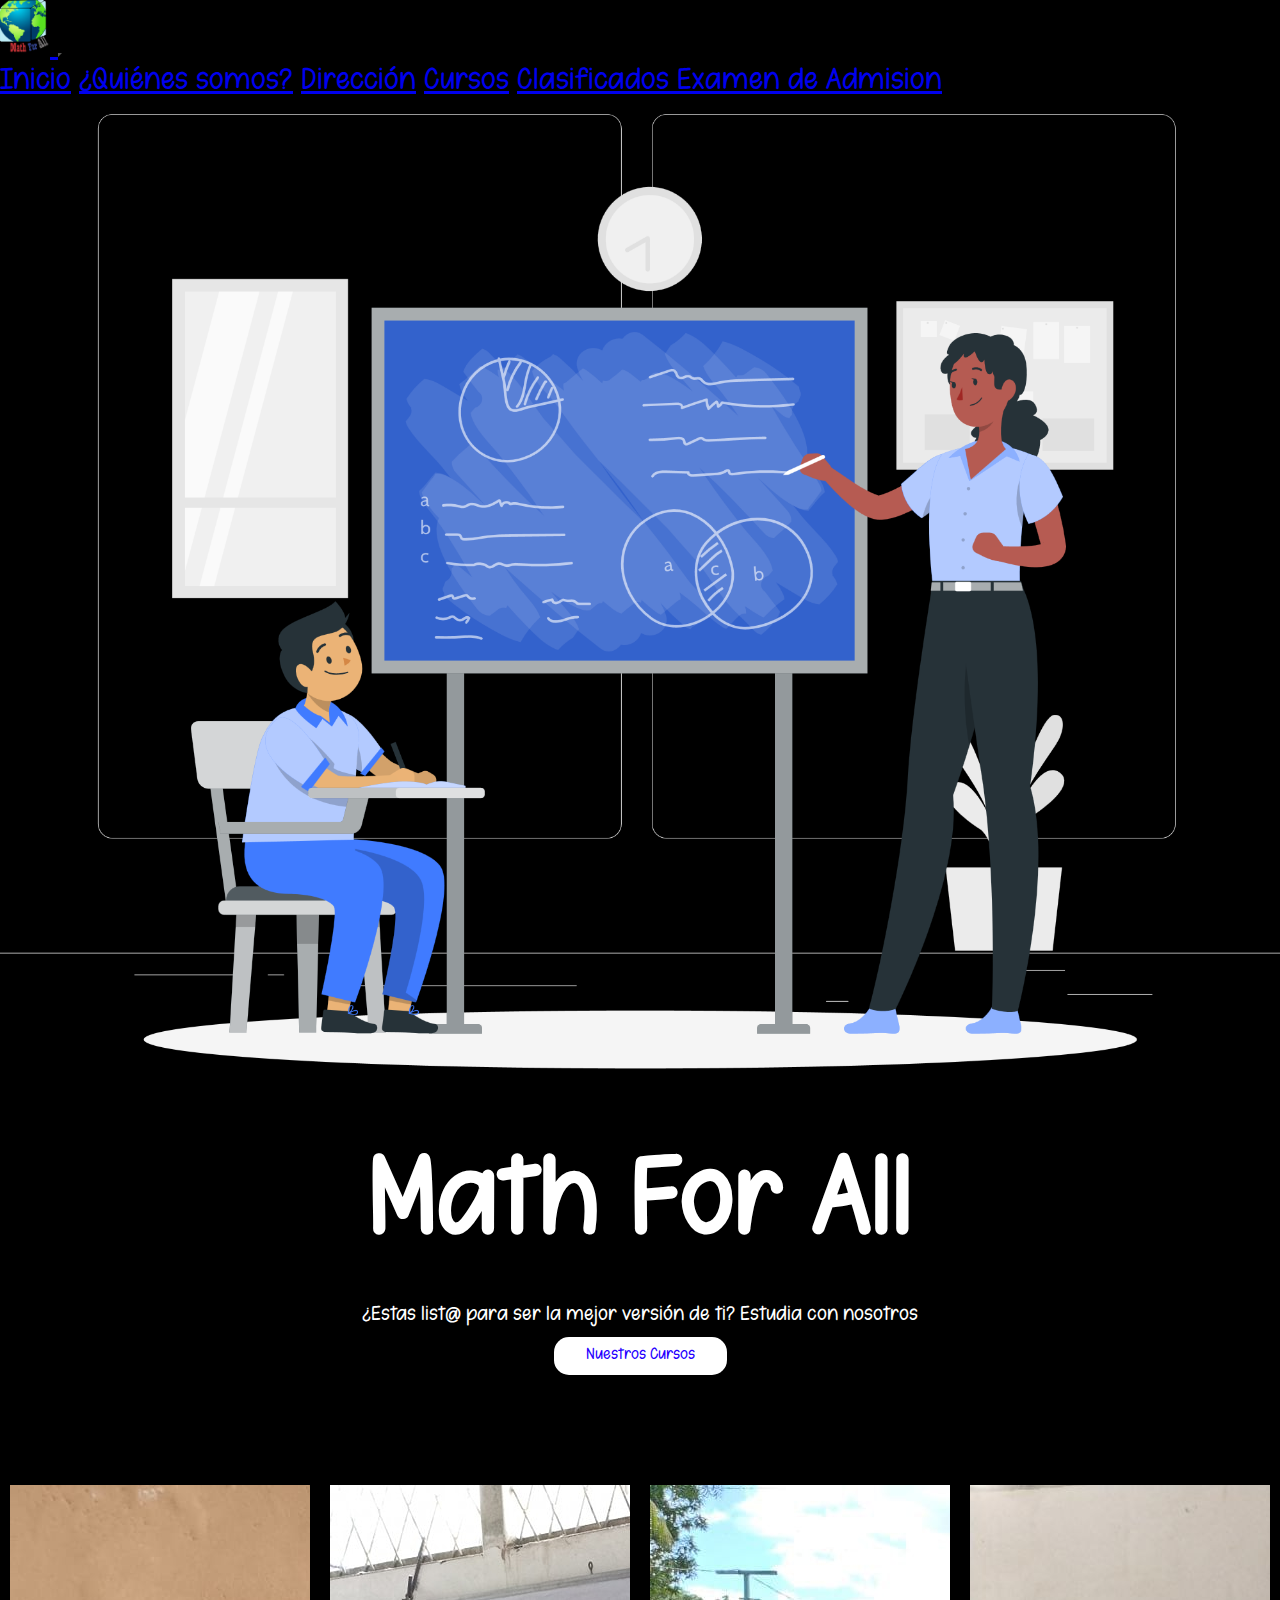
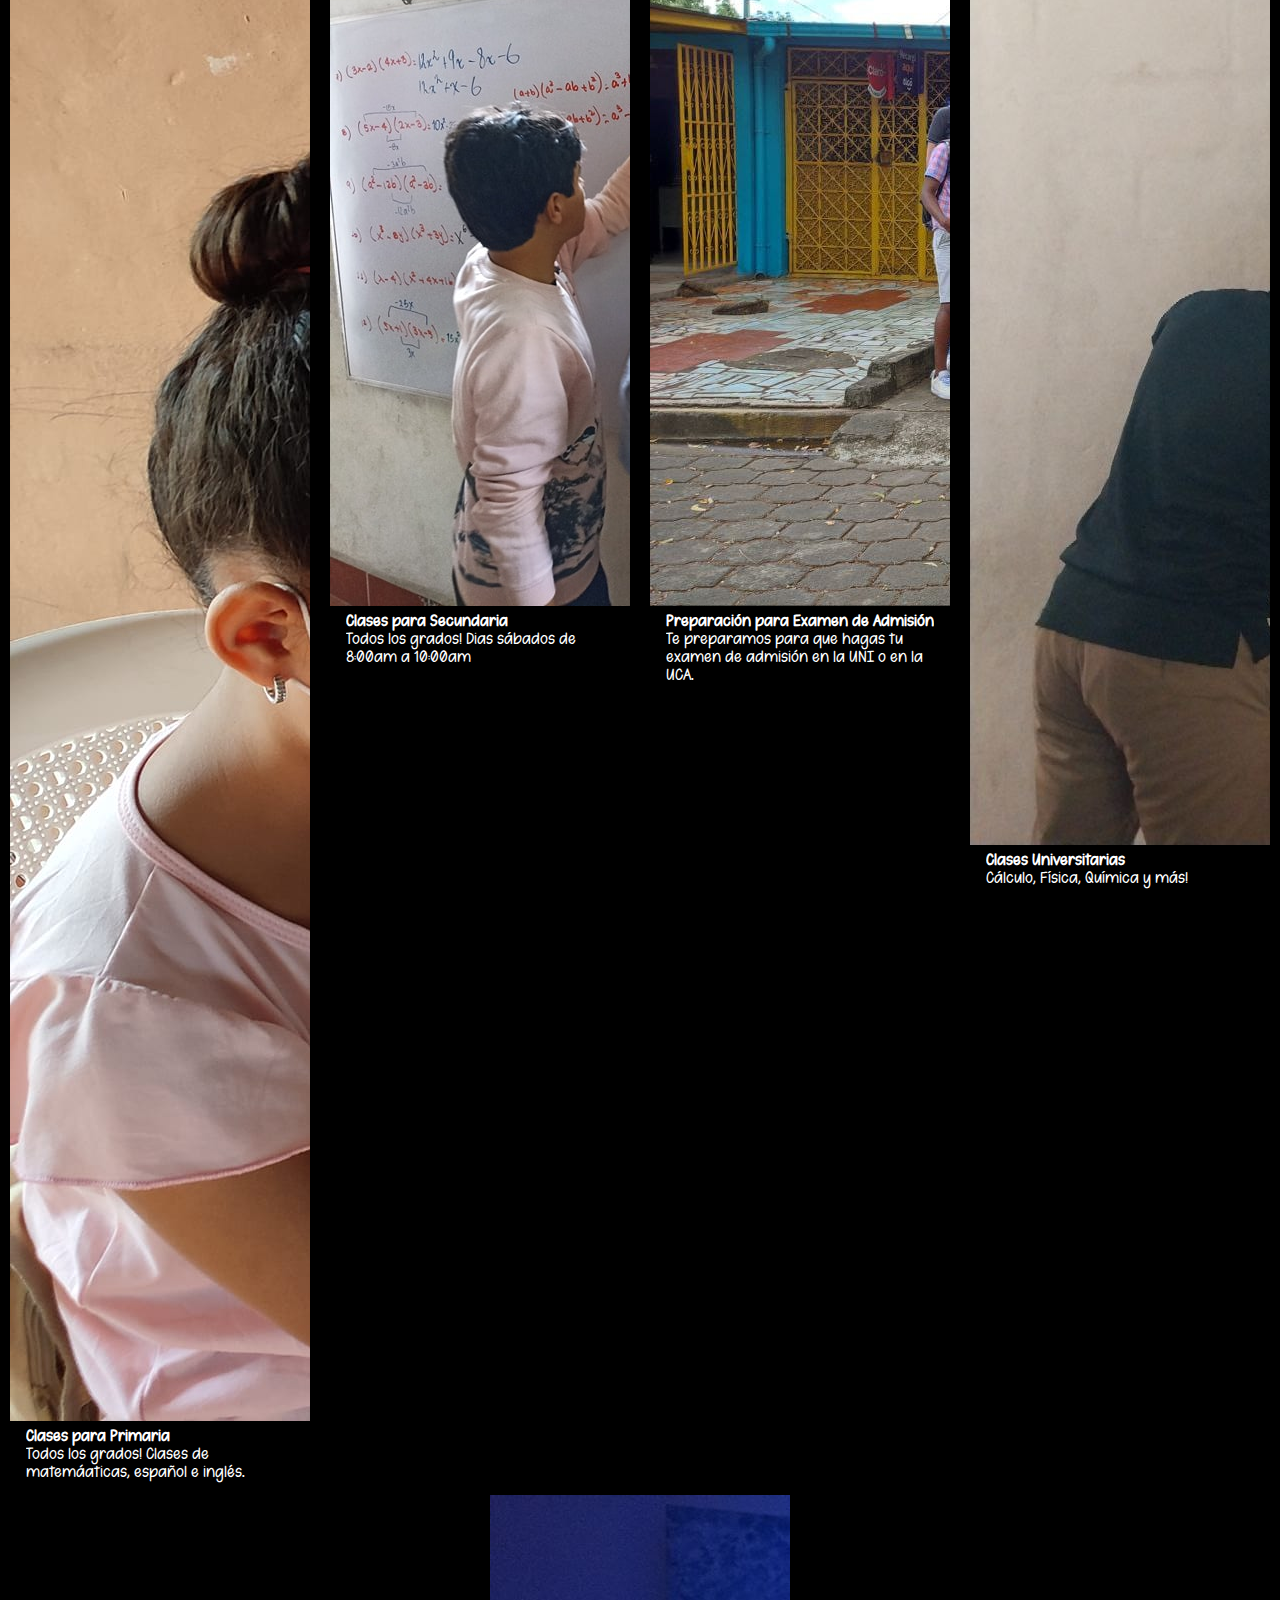
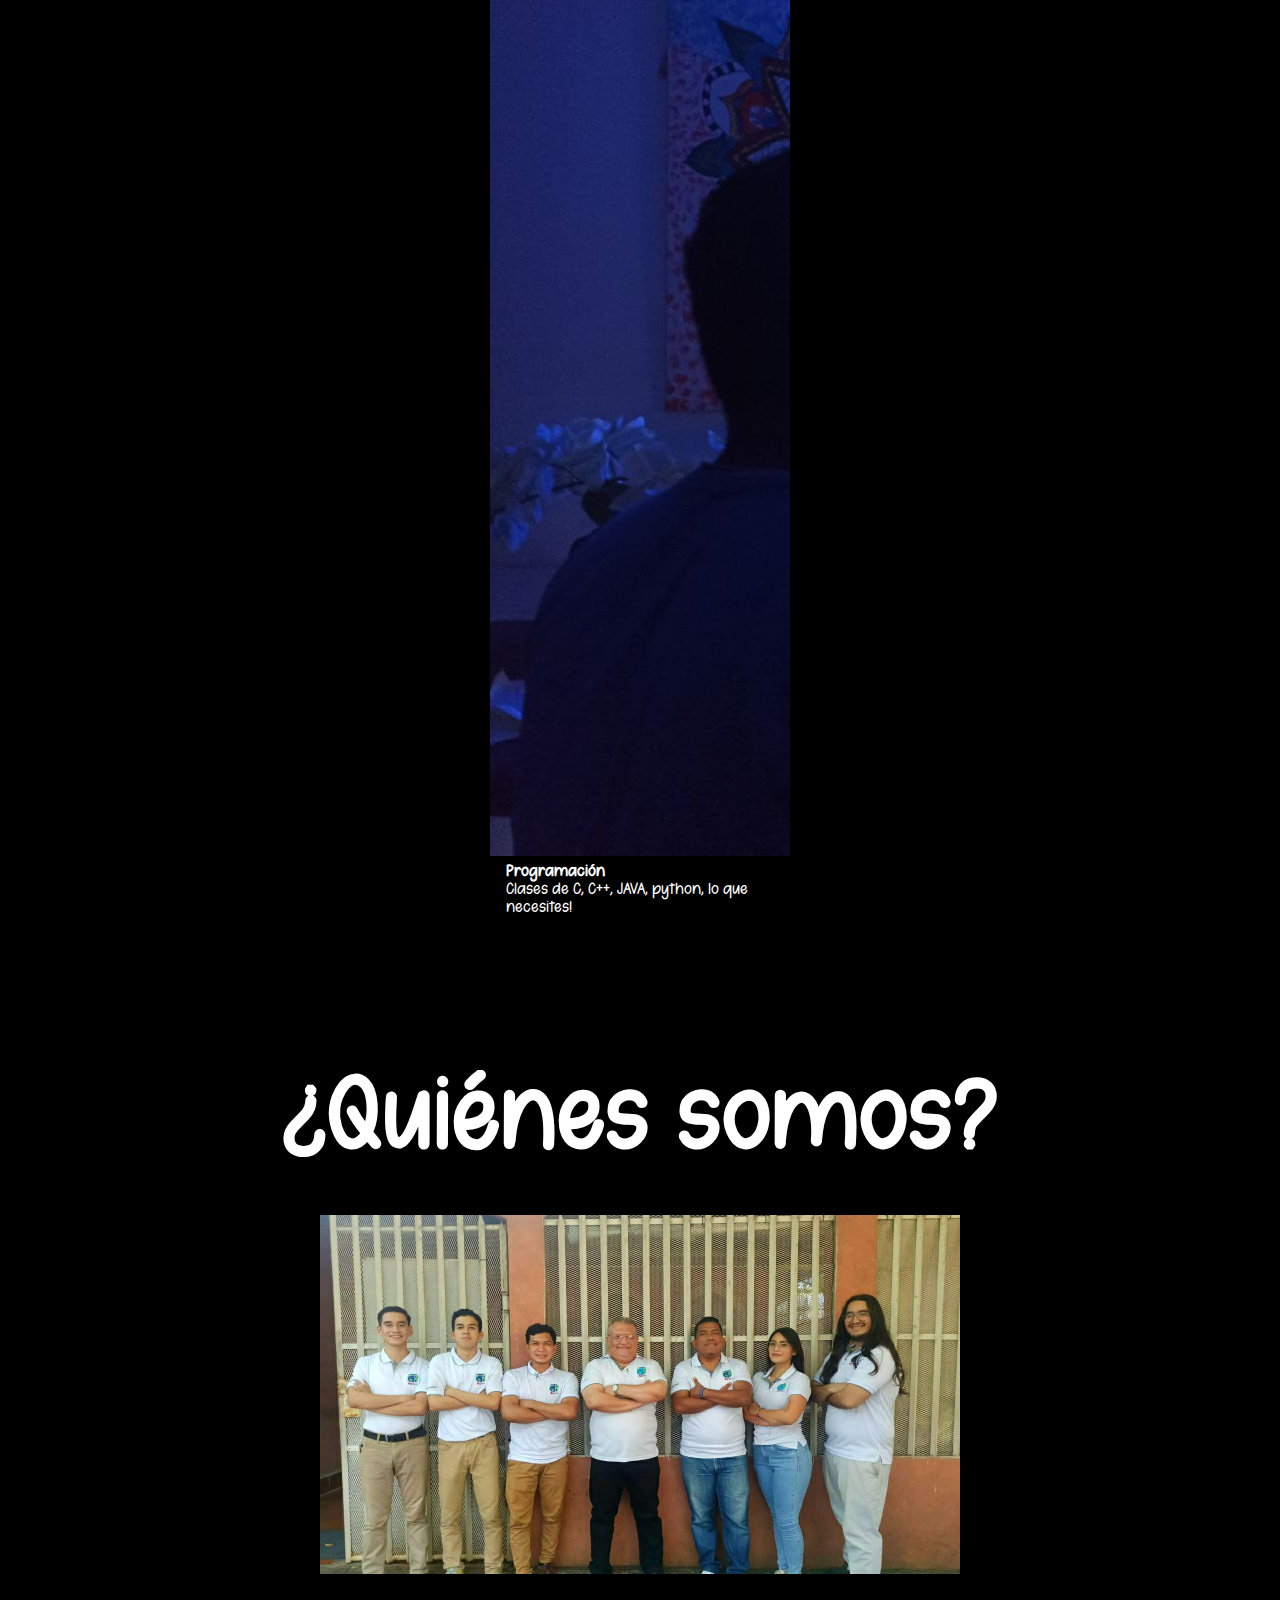
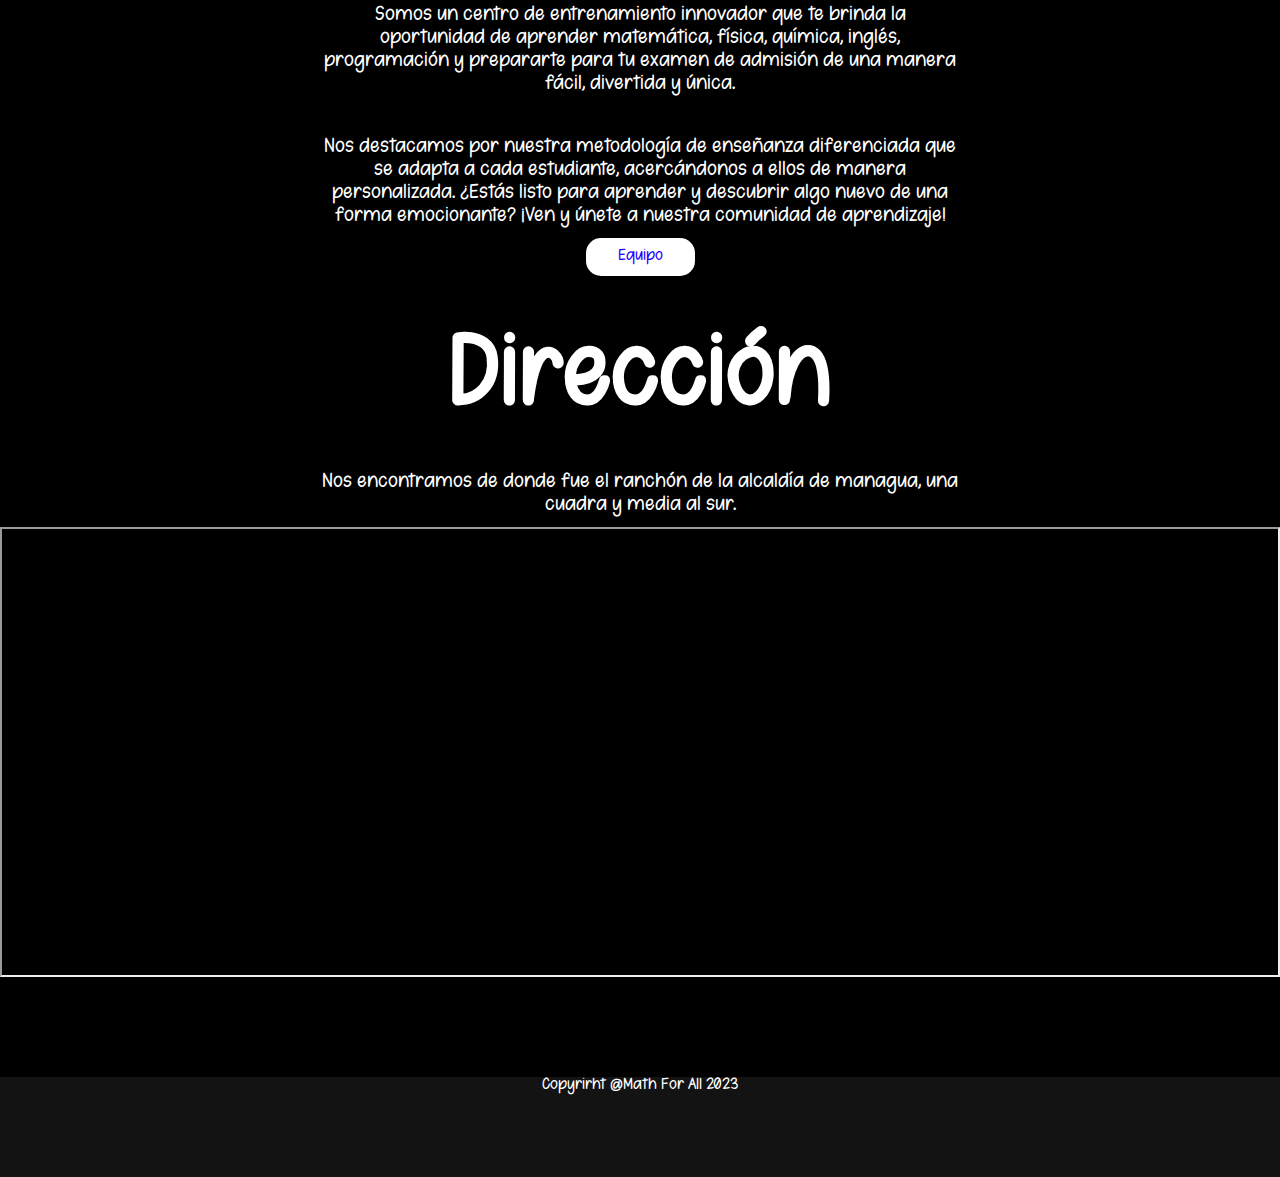
<file: index.html>
<!doctype html>
<html lang="es">

<head>
    <!-- Required meta tags -->
    <meta charset="utf-8">
    <meta name="viewport" content="width=device-width, initial-scale=1, shrink-to-fit=no">

    <!-- Bootstrap CSS -->
    <link href="https://cdn.jsdelivr.net/npm/bootstrap@5.1.3/dist/css/bootstrap.min.css" rel="stylesheet"
        integrity="sha384-1BmE4kWBq78iYhFldvKuhfTAU6auU8tT94WrHftjDbrCEXSU1oBoqyl2QvZ6jIW3" crossorigin="anonymous">

    <!-- CSS -->
    <link href="./css/style.css" rel="stylesheet">
    <link href="./css/style_s.css" rel="stylesheet">
    <title>Math For All</title>

    <!-- Favicon -->
    <link rel="icon" type="image/ico" href="./img/logo.ico" />
</head>

<body>
    <div class="nav-container">
        <nav class="navbar sticky navbar-expand-lg navbar-dark" style="background-color: #000000;">
            <div class="container-fluid">
                <a class="navbar-brand" href="#">
                    <img src="./img/logo sin bordes MFA.png" width="50" height="55" alt="">
                </a>
                <button class="navbar-toggler" type="button" data-bs-toggle="collapse"
                    data-bs-target="#navbarNavAltMarkup" aria-controls="navbarNavAltMarkup" aria-expanded="false"
                    aria-label="Toggle navigation">
                    <span class="navbar-toggler-icon"></span>
                </button>
                <div class="collapse navbar-collapse" id="navbarNavAltMarkup">
                    <div class="navbar-nav ms-auto">
                        <a class="nav-link active" aria-current="page" href="index.html">Inicio</a>
                        <!--<a class="nav-link active" aria-current="page" href="#">Inicio</a>-->
                        <a class="nav-link" href="index.html#section_quienes_somos">¿Quiénes somos?</a>
                        <a class="nav-link" href="index.html#direccion">Dirección</a>
                        <a class="nav-link" href="cursos.html">Cursos</a>
                        <a class="nav-link" href="clasificados.html">Clasificados Examen de Admision</a>
                        <!--<a class="nav-link disabled">Deshabilitado</a>-->
                    </div>
                </div>
            </div>
        </nav>
    </div>
<!--
    <div class = "inicio">
        <div class = "inicio_medio1">
            <div id="title-container">
                <img  class = "imagen_inicio" src="./img/inicio.png" alt="imagen representativa de MFA">
            </div>
        </div>
        <div class = "inicio_medio2">
            <div class = "right-inicio-container">
                <div id="title-container">
                    <h1 id="title_inicio">Math For All</h1>
                </div>
    
                <div class = "Ptext">
                    ¿Estas list@ para ser la mejor versión de ti? Estudia con nosotros
                </div>
                <div class="container_btn_equipo">
                    <a href="cursos.html" class="btn_estilo">Nuestros Cursos<a>
                </div>
            </div>
        </div>
    </div>
-->

<div class="container-fluid text-center">
    <div class="row">
      <div class="col">
        <img  class = "imagen_inicio" src="./img/inicio.png" alt="imagen representativa de MFA">
      </div>
      <div class="col">
        <div id="title-container">
            <h1 id="title_inicio">Math For All</h1>
        </div>

        <div class = "Ptext">
            ¿Estas list@ para ser la mejor versión de ti? Estudia con nosotros
        </div>
        <div class="container_btn_equipo">
            <a href="cursos.html" class="btn_estilo">Nuestros Cursos<a>
        </div>
      </div>
    </div>
  </div>

    <div class="card-container">
        <!--Primaria -->
        <div class="card">
            <img src="./img/primaria.jpg" alt="Primaria">
            <div class="card-text">
                <h4>Clases para Primaria</h4>
                <p>Todos los grados! Clases de matemáaticas, español e inglés.</p>
            </div>
        </div>

        <!-- Secundaria -->
        <div class="card">
            <img src="./img/secundaria.jpg" alt="Secundaria">
            <div class="card-text">
                <h4>Clases para Secundaria</h4>
                <p>Todos los grados! Dias sábados de 8:00am a 10:00am</p>
            </div>
        </div>

        <!-- Examen de admision -->
        <div class="card">
            <img src="./img/examen.jpg" alt="Secundaria">
            <div class="card-text">
                <h4>Preparación para Examen de Admisión</h4>
                <p>Te preparamos para que hagas tu examen de admisión en la UNI o en la UCA.</p>
            </div>
        </div>

        <!-- Calculo -->
        <div class="card">
            <img src="./img/cursos/3.jpg" alt="ia">
            <div class="card-text">
                <h4>Clases Universitarias</h4>
                <p>Cálculo, Física, Química y más!</p>
            </div>
        </div>

        <!-- Programacion -->
        <div class="card">
            <img src="./img/programacion.jpg" alt="Clases de programacion">
            <div class="card-text">
                <h4>Programación</h4>
                <p>Clases de C, C++, JAVA, python, lo que necesites!</p>
            </div>
        </div>
    </div>

    <!-- Quienes somos -->
    <div id="title-container">
        <h1 id="title">¿Quiénes somos?</h1>
    </div>
    <div class="container_quienes_somos" id="section_quienes_somos">
        <img id="quienes_somos" src="./img/quienes_somos.jpg" alt="Equipo MFA">
    </div>
    <div class="Ptext">
        Somos un centro de entrenamiento innovador que te brinda la oportunidad de aprender matemática, física, química, inglés, programación y prepararte para tu examen de admisión de una manera fácil, divertida y única.
    </div>
    <div class = "Ptext">
        Nos destacamos por nuestra metodología de enseñanza diferenciada que se adapta a cada estudiante, acercándonos a ellos de manera personalizada. ¿Estás listo para aprender y descubrir algo nuevo de una forma emocionante? ¡Ven y únete a nuestra comunidad de aprendizaje!
    </div>

    <div class="container_btn_equipo">
        <a href="equipo.html" class="btn_estilo">Equipo<a>
    </div>



    <!-- Direccion -->
    <div id="direccion">
        <div id="title-container">
            <h1 id="title">Dirección</h1>
        </div>
        <div class="Ptext">
            Nos encontramos de donde fue el ranchón de la alcaldía de managua, una cuadra y media al sur.
        </div>
        <!-- Utilizar display: block si sale la linea blanca -->
        <iframe
            src="https://www.google.com/maps/embed?pb=!1m18!1m12!1m3!1d3900.765995878386!2d-86.29871848518661!3d12.128156991413112!2m3!1f0!2f0!3f0!3m2!1i1024!2i768!4f13.1!3m3!1m2!1s0x8f7155f58f83369d%3A0xbc21c9c43f22c520!2sMath%20For%20All!5e0!3m2!1ses!2sni!4v1678113994480!5m2!1ses!2sni"
            width="100%" height="450" style="display: block;" allowfullscreen="" loading="lazy"
            referrerpolicy="no-referrer-when-downgrade"></iframe>
    </div>

    <!-- Footer -->

    <div class="footer_container">
        <div class="footer_main">
            Copyrirht @Math For All 2023
        </div>
    </div>


    <!-- Optional JavaScript -->
    <!-- jQuery first, then Popper.js, then Bootstrap JS -->
    <script src="https://cdn.jsdelivr.net/npm/bootstrap@5.1.3/dist/js/bootstrap.bundle.min.js"
        integrity="sha384-ka7Sk0Gln4gmtz2MlQnikT1wXgYsOg+OMhuP+IlRH9sENBO0LRn5q+8nbTov4+1p"
        crossorigin="anonymous"></script>
</body>

</html>
</file>
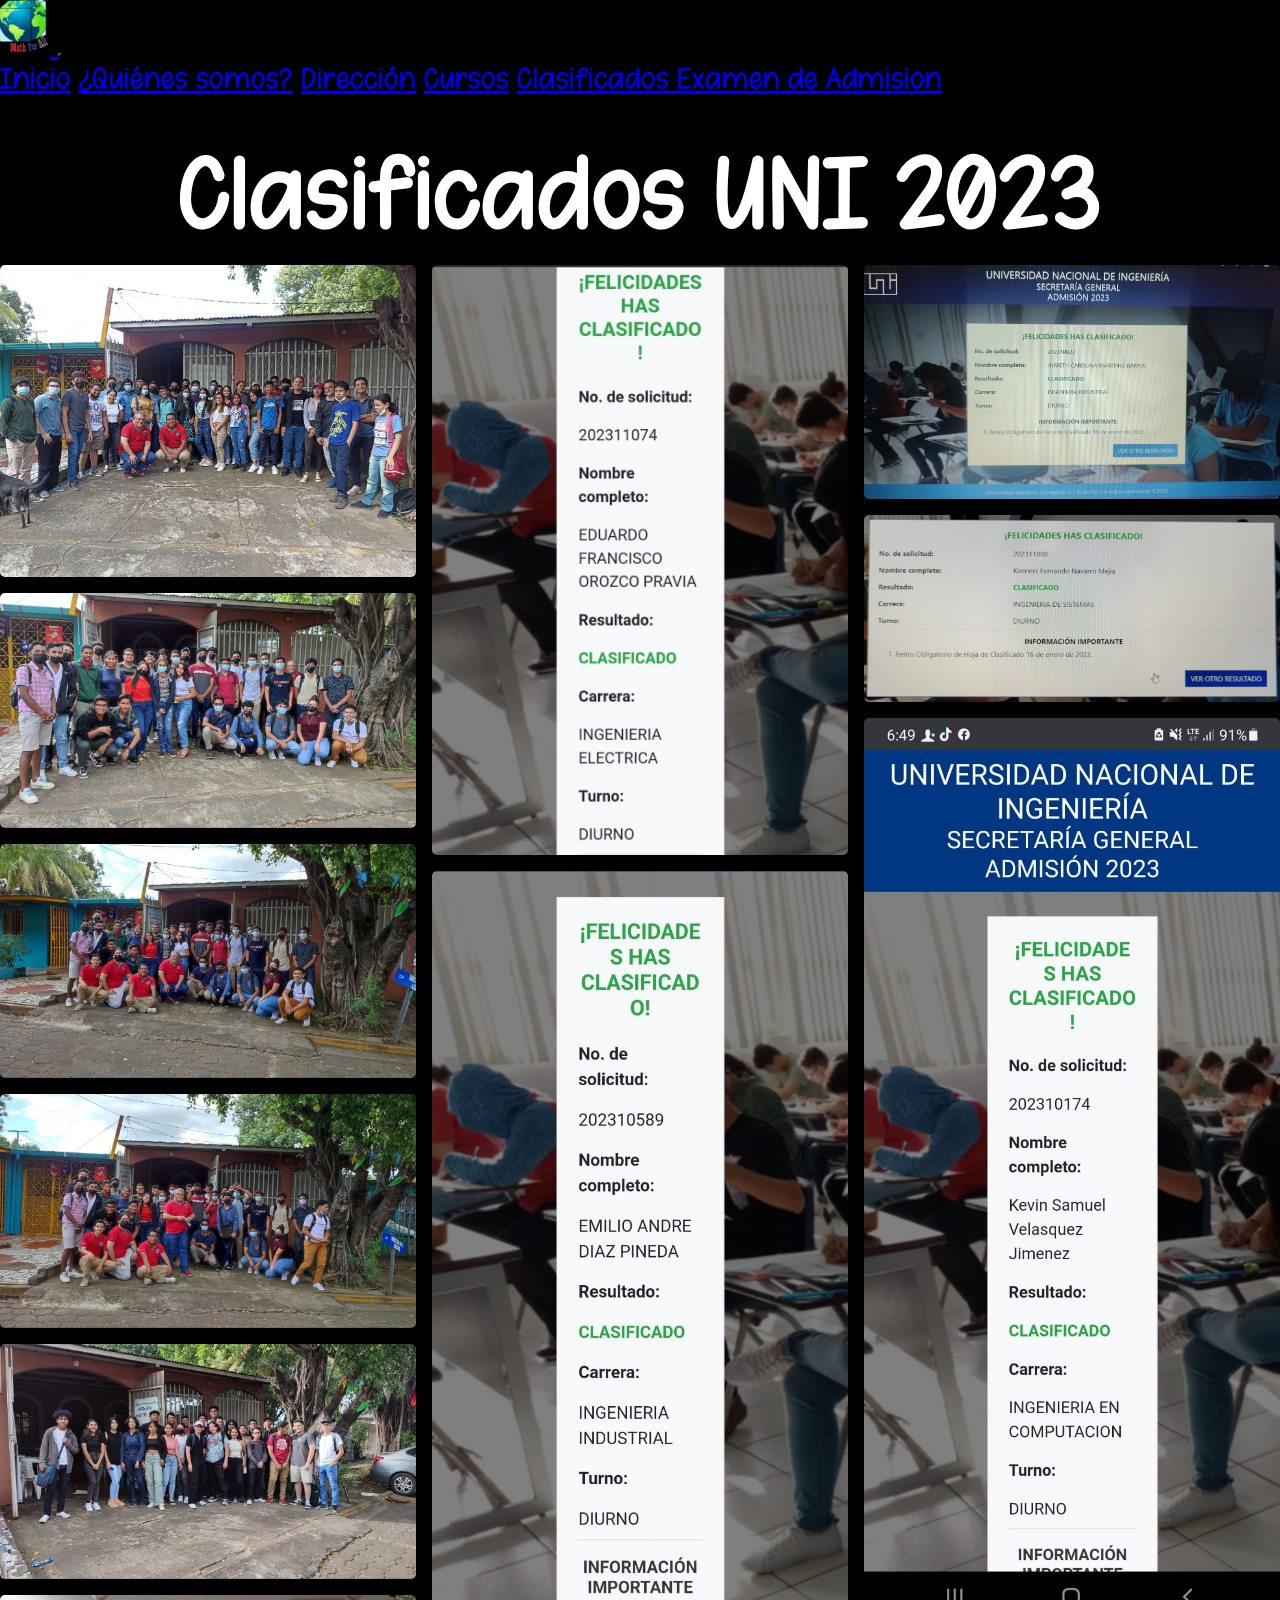
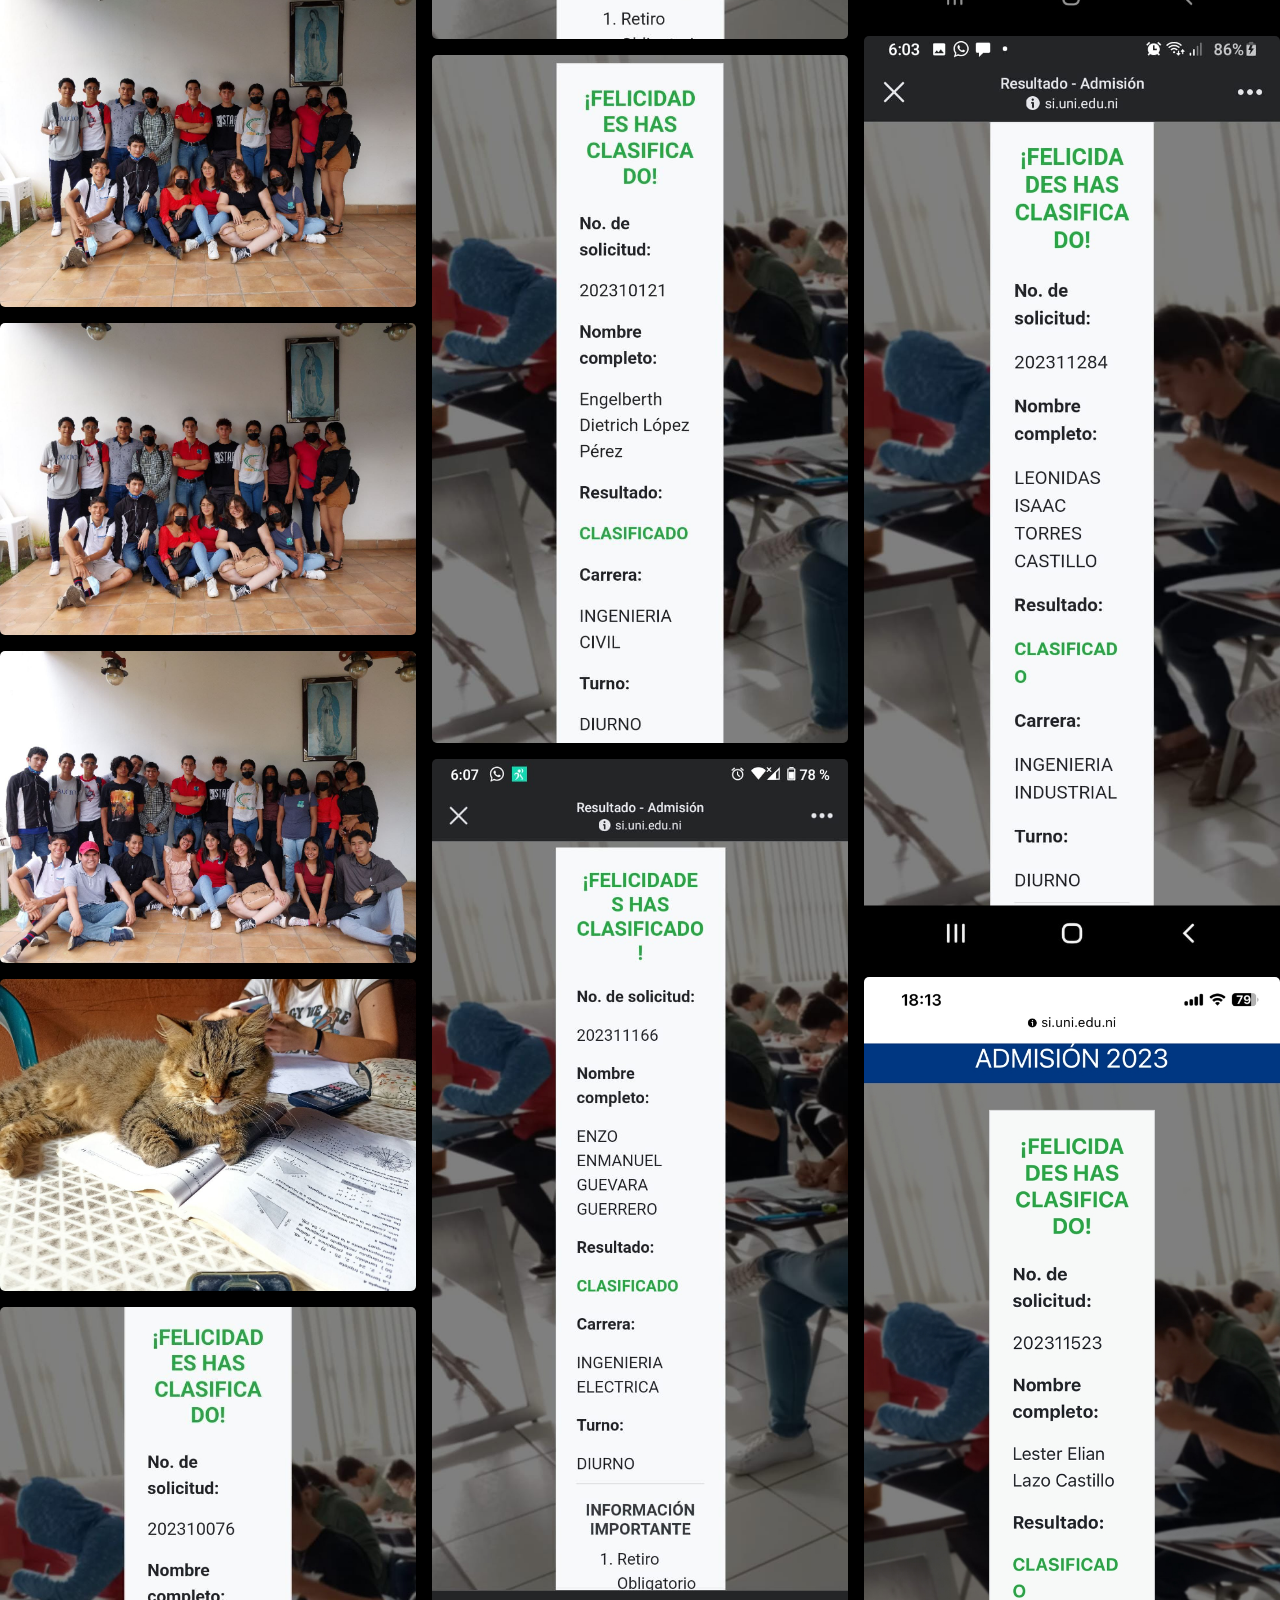
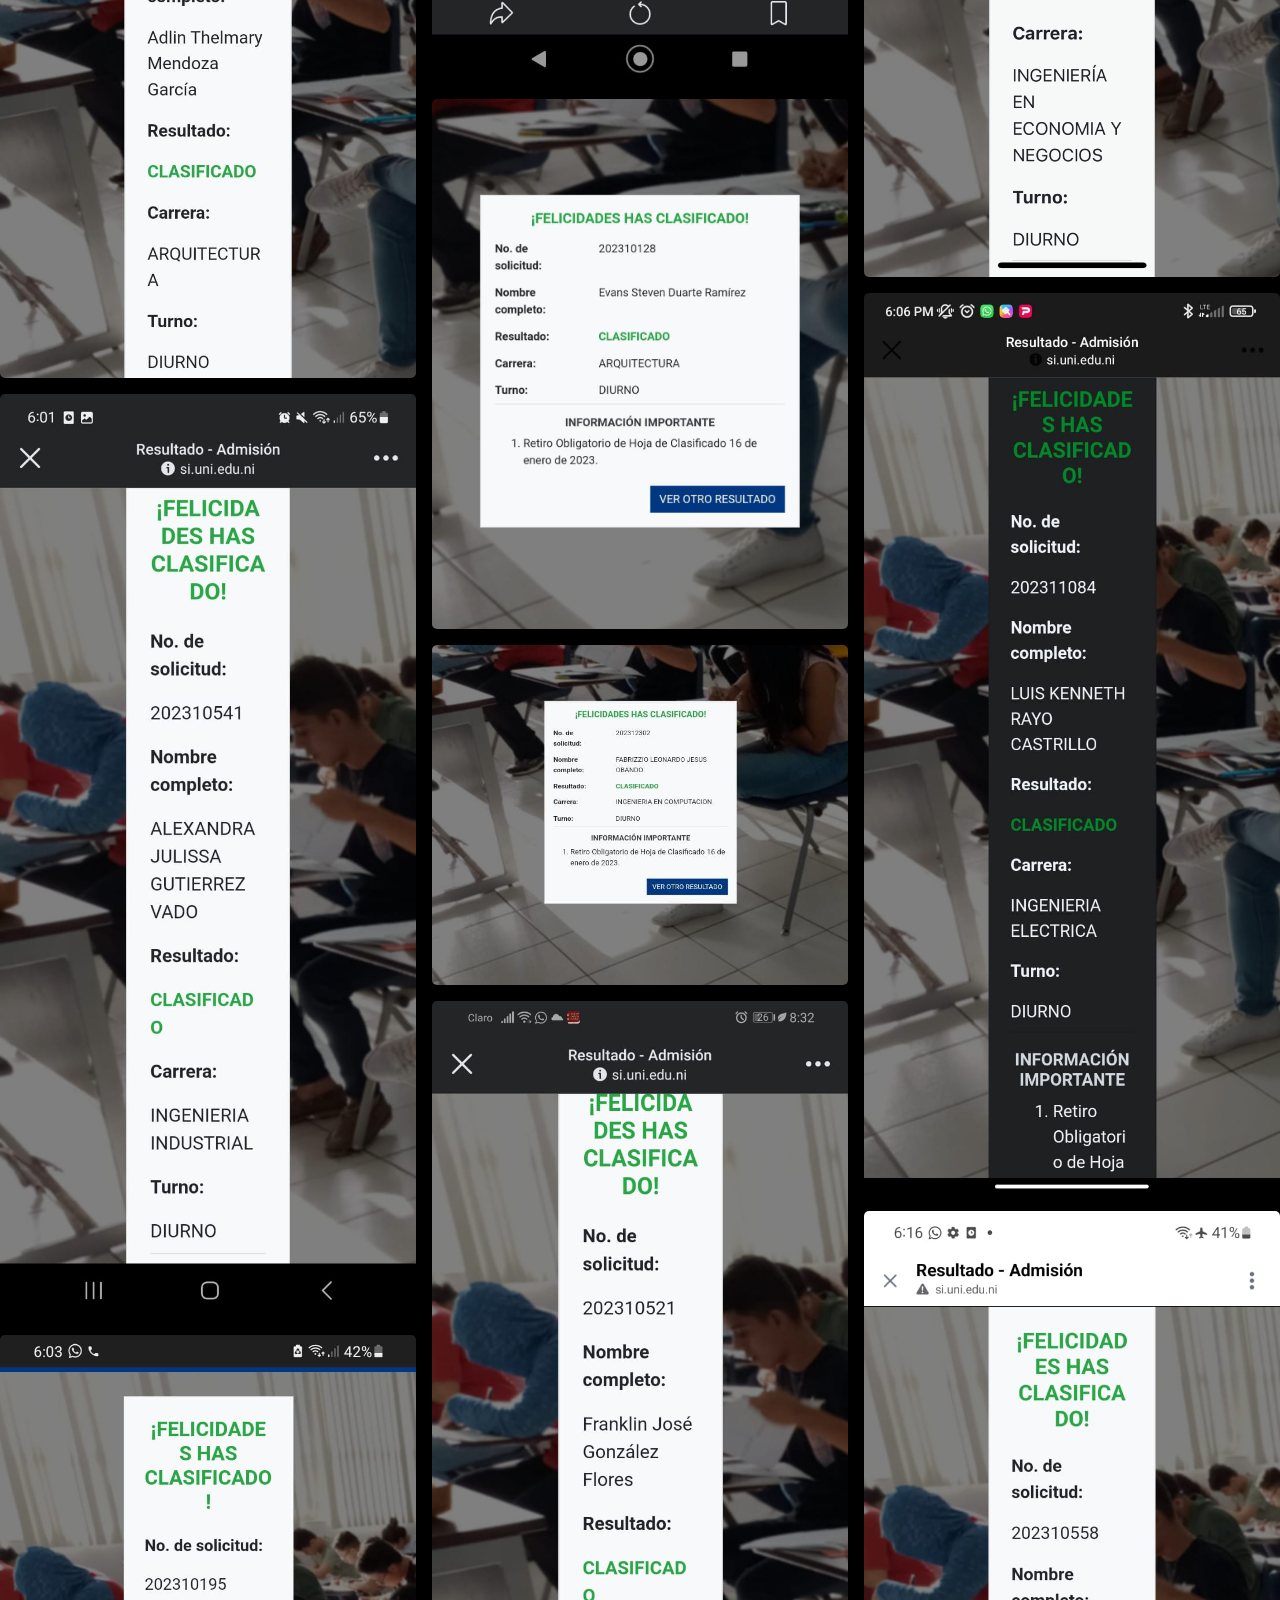
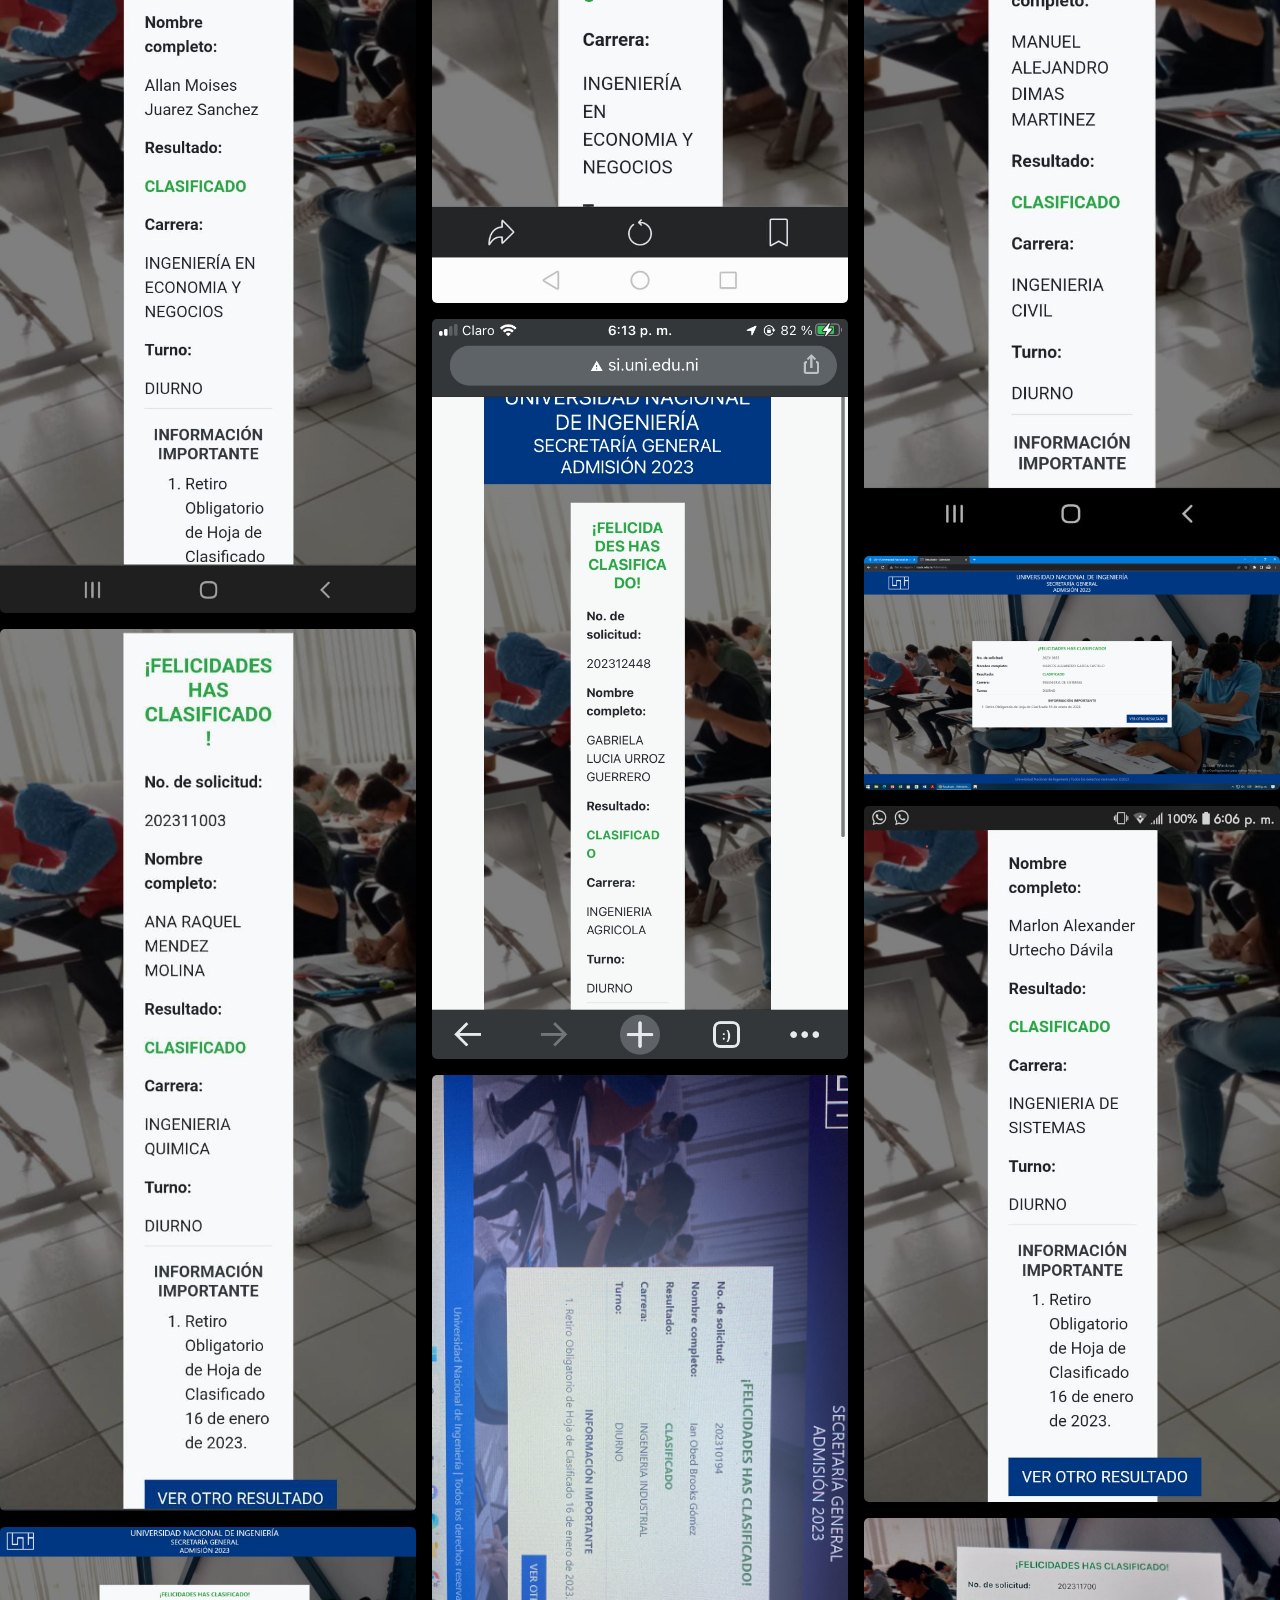
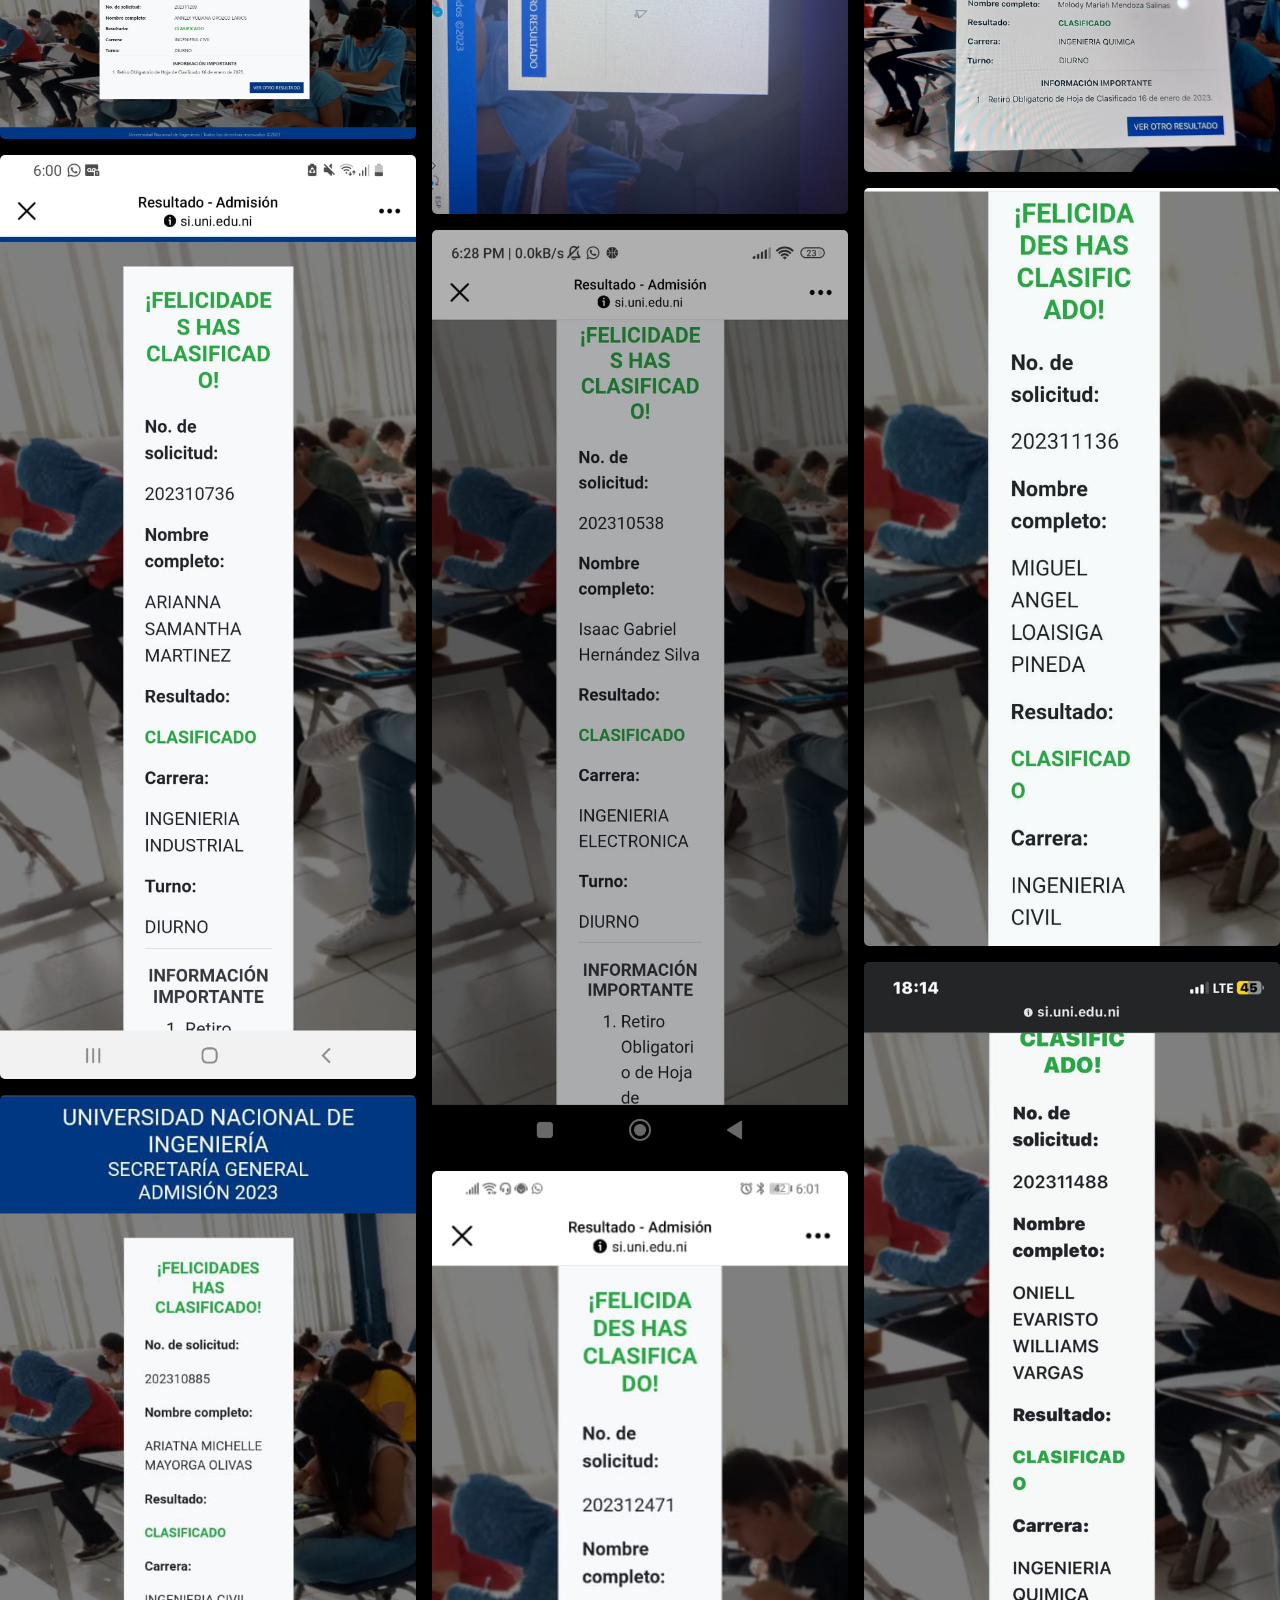
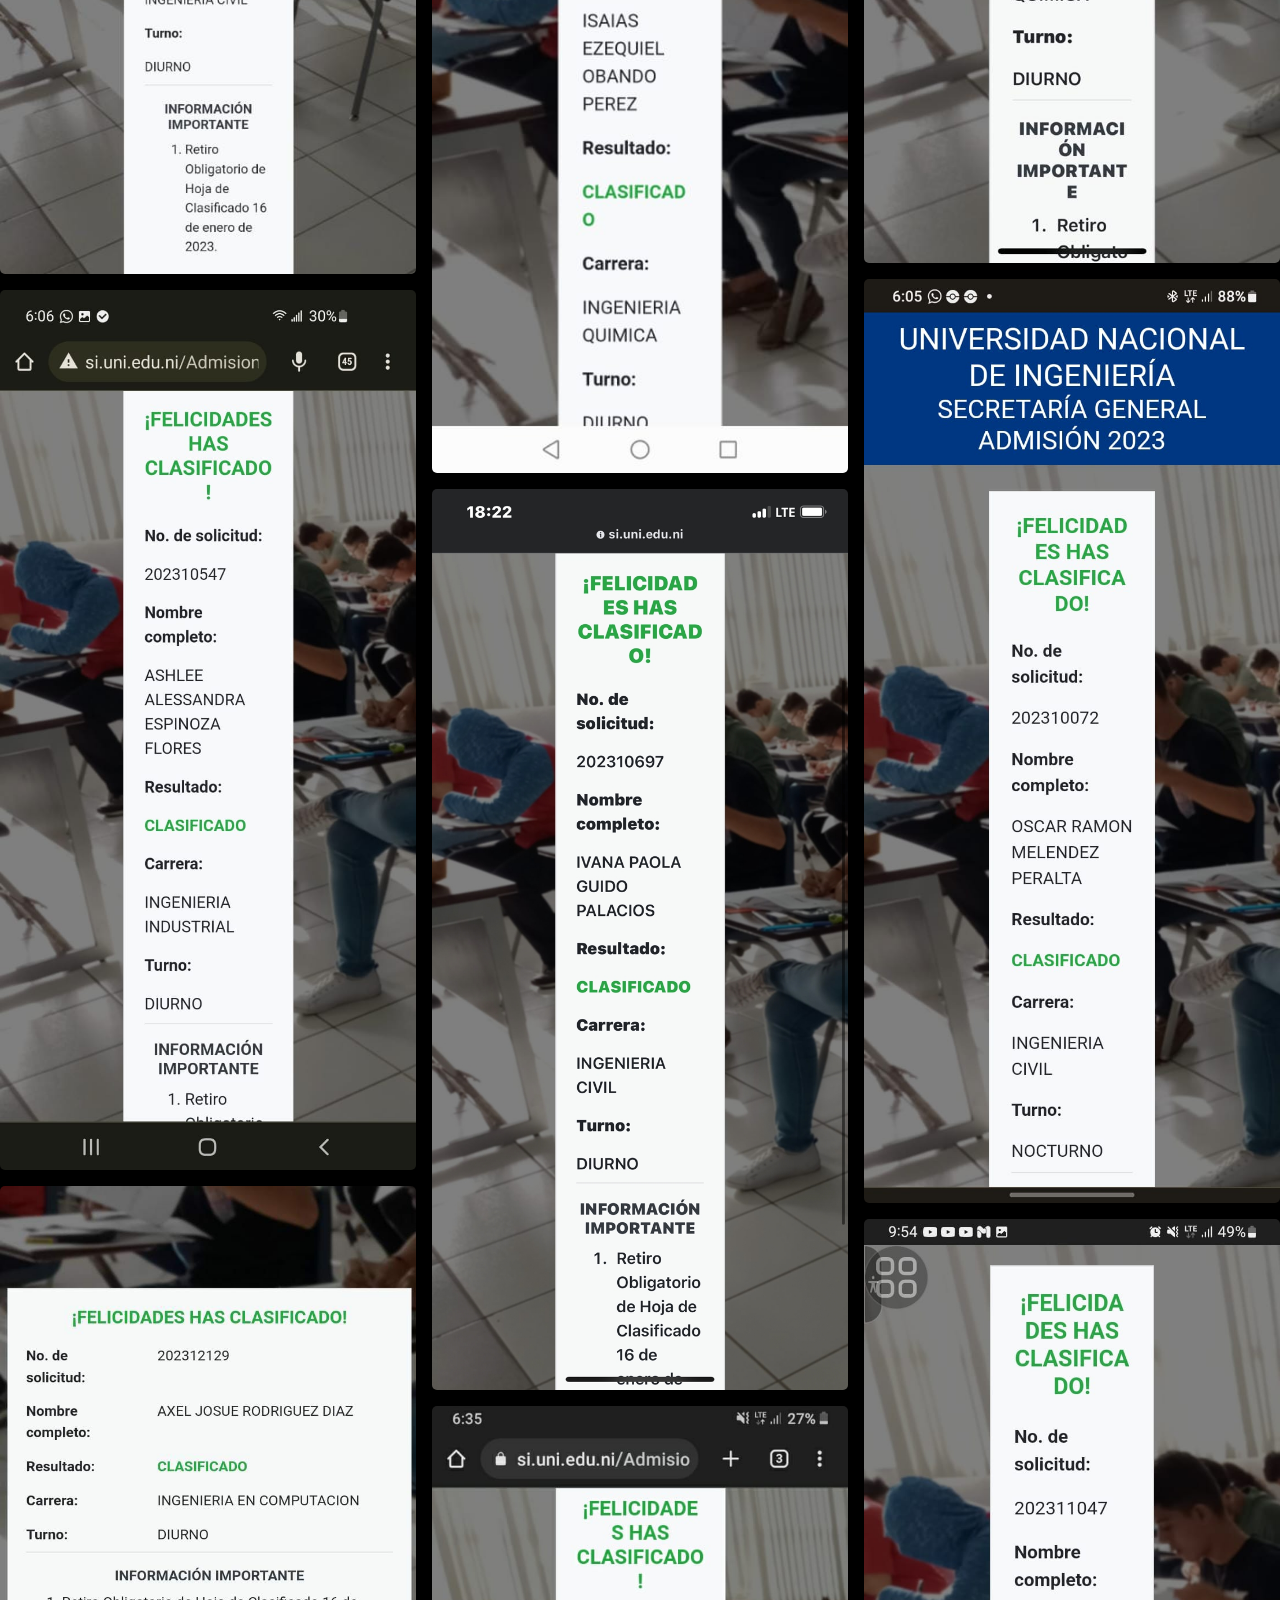
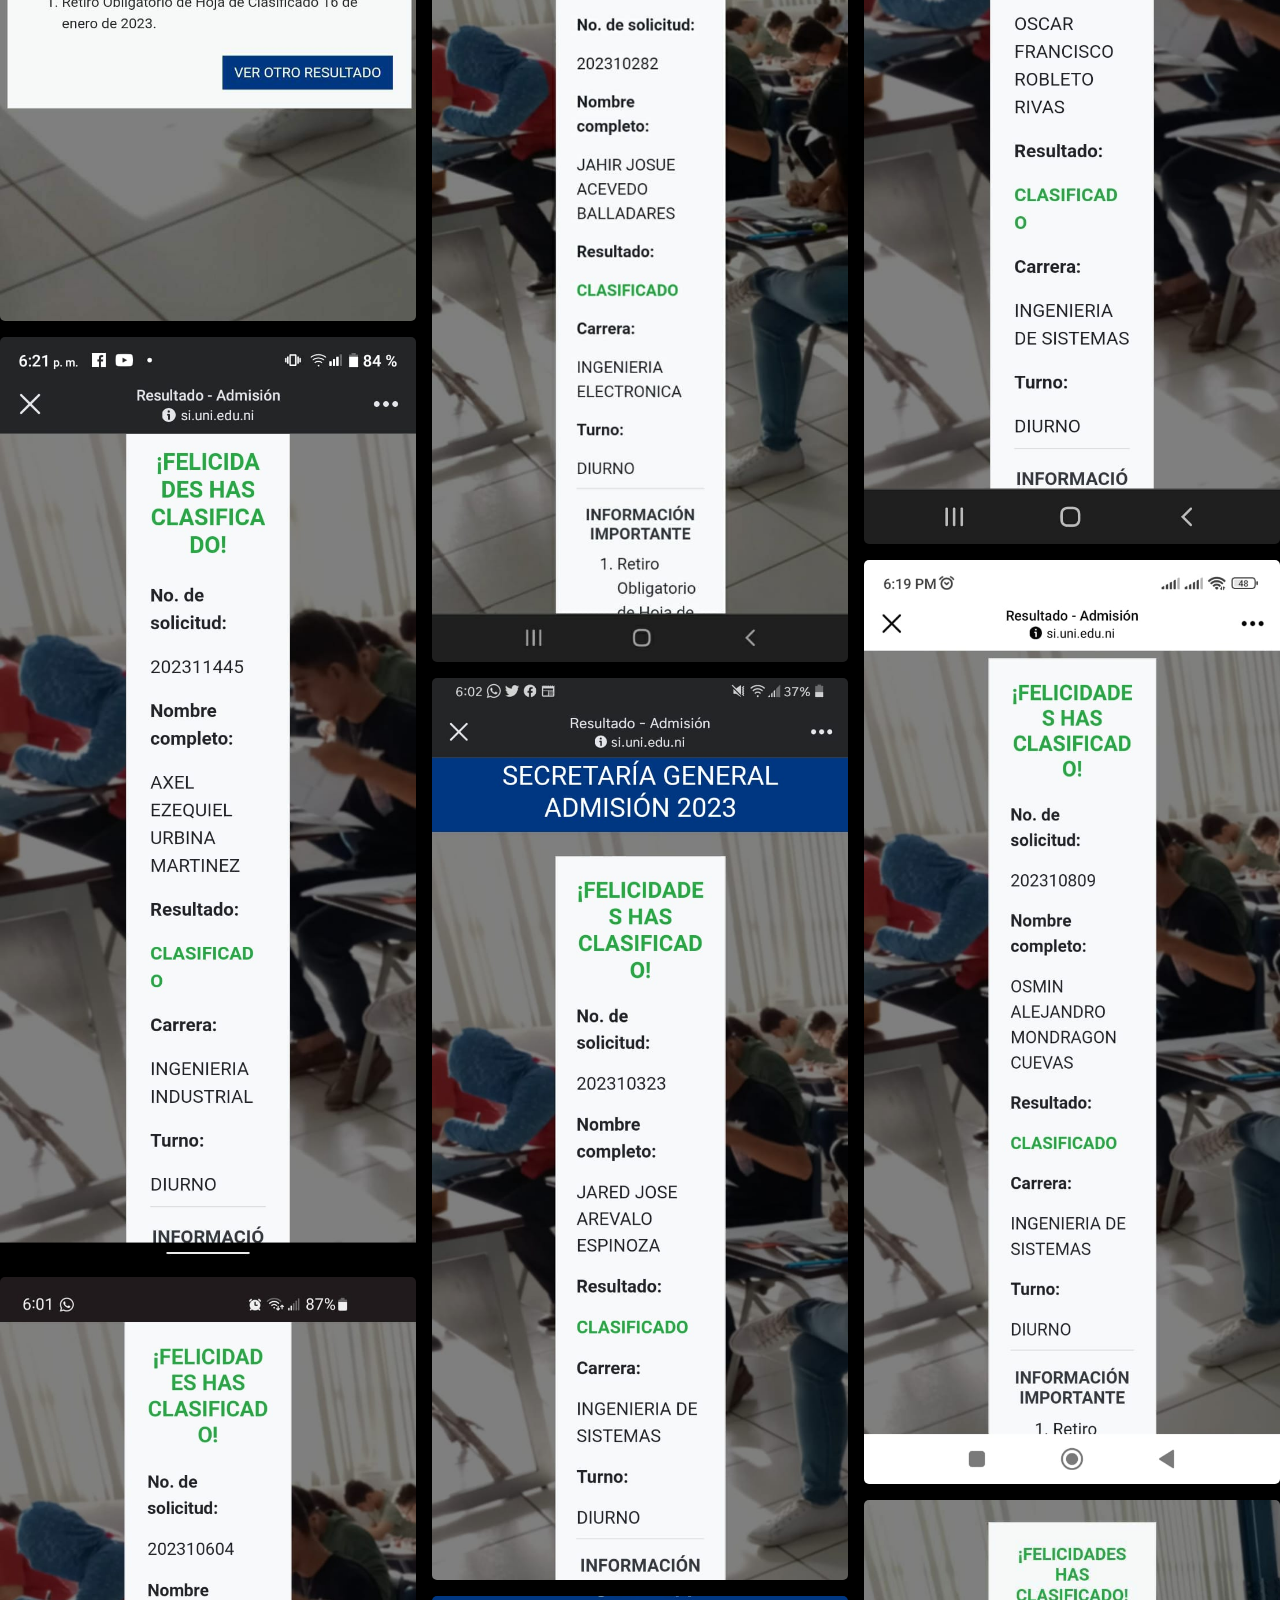
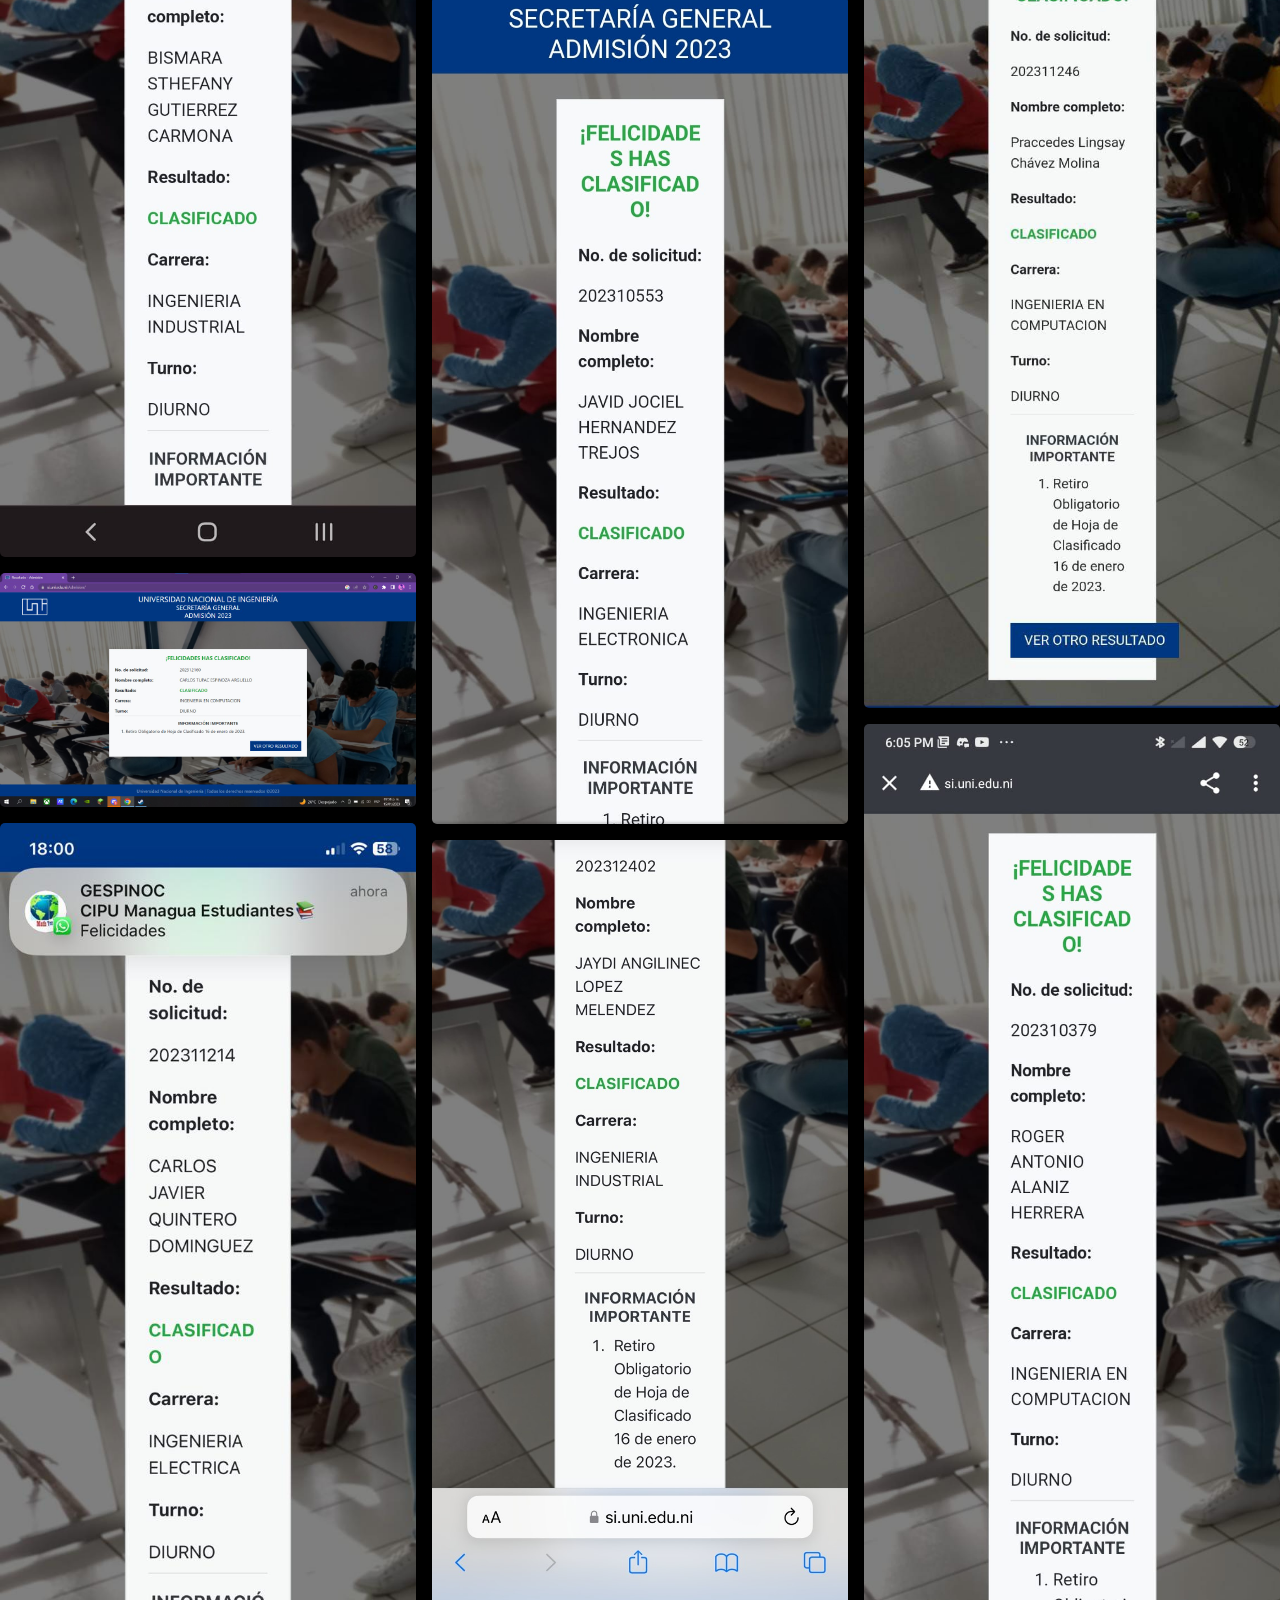
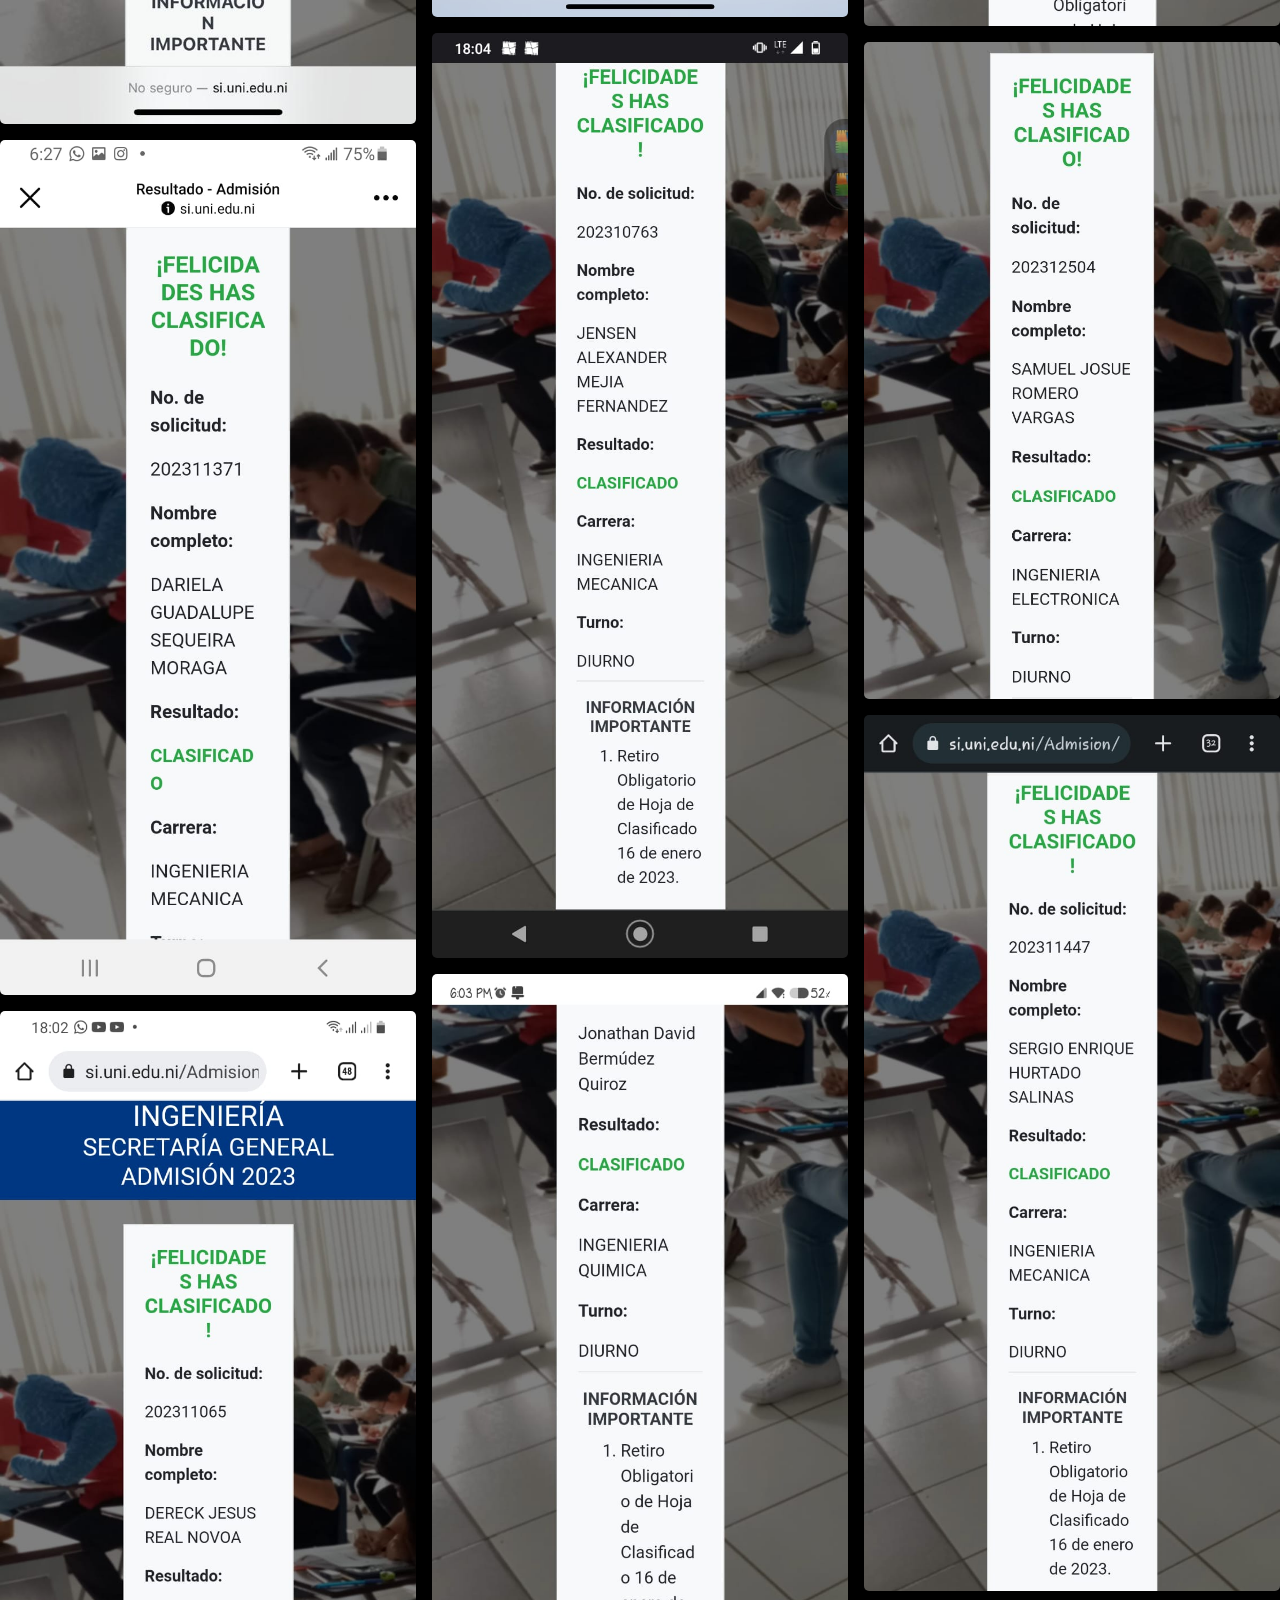
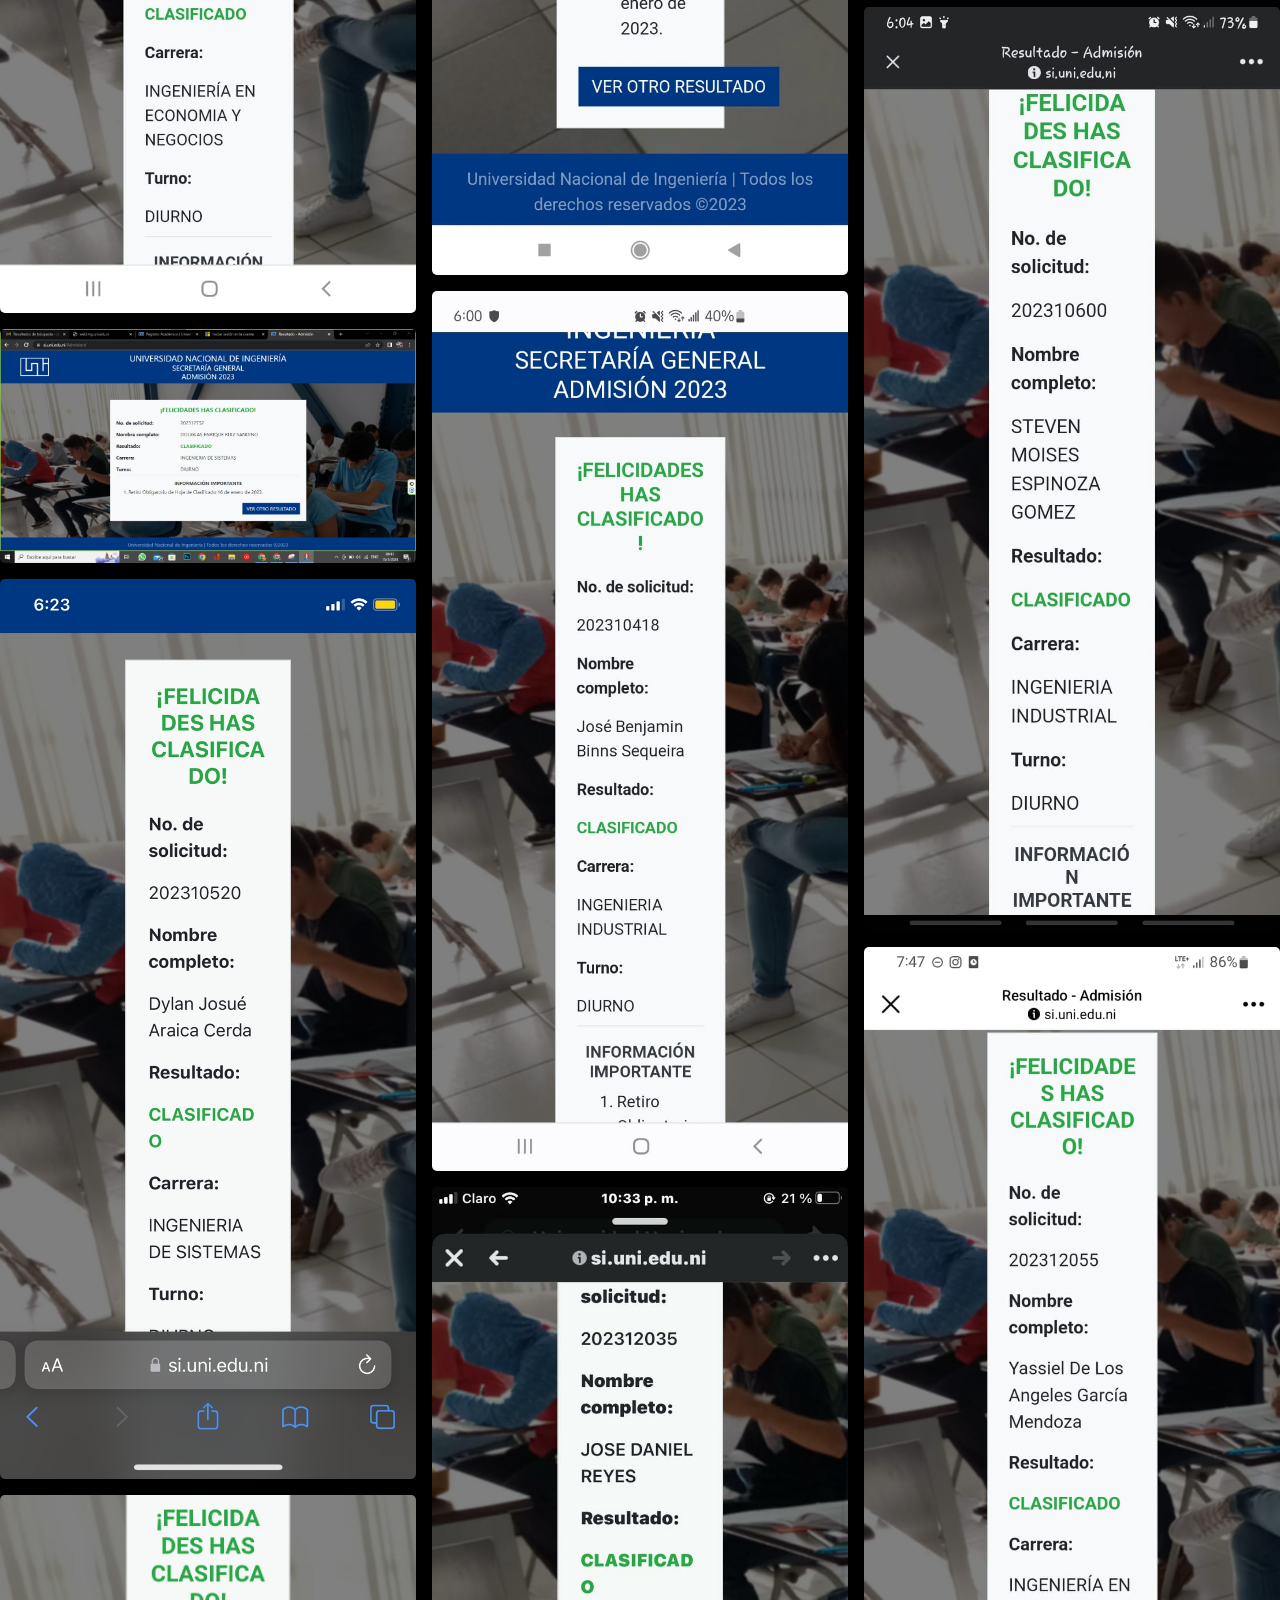
<file: clasificados.html>
<!doctype html>
<html lang="es">

<head>
    <!-- Required meta tags -->
    <meta charset="utf-8">
    <meta name="viewport" content="width=device-width, initial-scale=1, shrink-to-fit=no">

    <!-- Bootstrap CSS -->
    <link href="https://cdn.jsdelivr.net/npm/bootstrap@5.1.3/dist/css/bootstrap.min.css" rel="stylesheet"
        integrity="sha384-1BmE4kWBq78iYhFldvKuhfTAU6auU8tT94WrHftjDbrCEXSU1oBoqyl2QvZ6jIW3" crossorigin="anonymous">

    <!-- CSS -->
    <link href="./css/style.css" rel="stylesheet">
    <link href="./css/style_s.css" rel="stylesheet">
    <title>Math For All</title>

    <!-- Favicon -->
    <link rel="icon" type="image/ico" href="./img/logo.ico" />
</head>

<body>
    <div class="nav-container">
        <nav class="navbar sticky navbar-expand-lg navbar-dark" style="background-color: #000000;">
            <div class="container-fluid">
                <a class="navbar-brand" href="#">
                    <img src="./img/logo sin bordes MFA.png" width="50" height="55" alt="">
                </a>
                <button class="navbar-toggler" type="button" data-bs-toggle="collapse"
                    data-bs-target="#navbarNavAltMarkup" aria-controls="navbarNavAltMarkup" aria-expanded="false"
                    aria-label="Toggle navigation">
                    <span class="navbar-toggler-icon"></span>
                </button>
                <div class="collapse navbar-collapse" id="navbarNavAltMarkup">
                    <div class="navbar-nav ms-auto">
                        <a class="nav-link" aria-current="page" href="index.html">Inicio</a>
                        <!--<a class="nav-link active" aria-current="page" href="#">Inicio</a>-->
                        <a class="nav-link" href="index.html#section_quienes_somos">¿Quiénes somos?</a>
                        <a class="nav-link" href="index.html#direccion">Dirección</a>
                        <a class="nav-link" href="cursos.html">Cursos</a>
                        <a class="nav-link active" href="clasificados.html">Clasificados Examen de Admision</a>
                        <!--<a class="nav-link disabled">Deshabilitado</a>-->
                    </div>
                </div>
            </div>
        </nav>
    </div>


    <div id="title-container">
        <h1 id="title">Clasificados UNI 2023</h1>
    </div>


    <div class = "gallery">
        <img class = "img_gallery" src="./img/clasificados/general/1.jpg">
        <img class = "img_gallery" src="./img/clasificados/general/2.jpg">
        <img class = "img_gallery" src="./img/clasificados/general/3.jpg">
        <img class = "img_gallery" src="./img/clasificados/general/4.jpg">
        <img class = "img_gallery" src="./img/clasificados/general/5.jpg">
        <img class = "img_gallery" src="./img/clasificados/general/6.jpg">
        <img class = "img_gallery" src="./img/clasificados/general/7.jpg">
        <img class = "img_gallery" src="./img/clasificados/general/8.jpg">
        <img class = "img_gallery" src="./img/clasificados/general/9.jpg">
        <img class = "img_gallery" src= "./img/clasificados/c (1).jpg">
        <img class = "img_gallery" src= "./img/clasificados/c (2).jpg">
        <img class = "img_gallery" src= "./img/clasificados/c (3).jpg">
        <img class = "img_gallery" src= "./img/clasificados/c (4).jpg">
        <img class = "img_gallery" src= "./img/clasificados/c (5).jpg">
        <img class = "img_gallery" src= "./img/clasificados/c (6).jpg">
        <img class = "img_gallery" src= "./img/clasificados/c (7).jpg">
        <img class = "img_gallery" src= "./img/clasificados/c (8).jpg">
        <img class = "img_gallery" src= "./img/clasificados/c (9).jpg">
        <img class = "img_gallery" src= "./img/clasificados/c (10).jpg">
        <img class = "img_gallery" src= "./img/clasificados/c (11).jpg">
        <img class = "img_gallery" src= "./img/clasificados/c (12).jpg">
        <img class = "img_gallery" src= "./img/clasificados/c (13).jpg">
        <img class = "img_gallery" src= "./img/clasificados/c (14).jpg">
        <img class = "img_gallery" src= "./img/clasificados/c (15).jpg">
        <img class = "img_gallery" src= "./img/clasificados/c (16).jpg">
        <img class = "img_gallery" src= "./img/clasificados/c (17).jpg">
        <img class = "img_gallery" src= "./img/clasificados/c (18).jpg">
        <img class = "img_gallery" src= "./img/clasificados/c (19).jpg">
        <img class = "img_gallery" src= "./img/clasificados/c (20).jpg">
        <img class = "img_gallery" src= "./img/clasificados/c (21).jpg">
        <img class = "img_gallery" src= "./img/clasificados/c (22).jpg">
        <img class = "img_gallery" src= "./img/clasificados/c (23).jpg">
        <img class = "img_gallery" src= "./img/clasificados/c (24).jpg">
        <img class = "img_gallery" src= "./img/clasificados/c (25).jpg">
        <img class = "img_gallery" src= "./img/clasificados/c (26).jpg">
        <img class = "img_gallery" src= "./img/clasificados/c (27).jpg">
        <img class = "img_gallery" src= "./img/clasificados/c (28).jpg">
        <img class = "img_gallery" src= "./img/clasificados/c (29).jpg">
        <img class = "img_gallery" src= "./img/clasificados/c (30).jpg">
        <img class = "img_gallery" src= "./img/clasificados/c (31).jpg">
        <img class = "img_gallery" src= "./img/clasificados/c (32).jpg">
        <img class = "img_gallery" src= "./img/clasificados/c (33).jpg">
        <img class = "img_gallery" src= "./img/clasificados/c (34).jpg">
        <img class = "img_gallery" src= "./img/clasificados/c (35).jpg">
        <img class = "img_gallery" src= "./img/clasificados/c (36).jpg">
        <img class = "img_gallery" src= "./img/clasificados/c (37).jpg">
        <img class = "img_gallery" src= "./img/clasificados/c (38).jpg">
        <img class = "img_gallery" src= "./img/clasificados/c (39).jpg">
        <img class = "img_gallery" src= "./img/clasificados/c (40).jpg">
        <img class = "img_gallery" src= "./img/clasificados/c (41).jpg">
        <img class = "img_gallery" src= "./img/clasificados/c (42).jpg">
        <img class = "img_gallery" src= "./img/clasificados/c (43).jpg">
        <img class = "img_gallery" src= "./img/clasificados/c (44).jpg">
        <img class = "img_gallery" src= "./img/clasificados/c (45).jpg">
        <img class = "img_gallery" src= "./img/clasificados/c (46).jpg">
        <img class = "img_gallery" src= "./img/clasificados/c (47).jpg">
        <img class = "img_gallery" src= "./img/clasificados/c (48).jpg">
        <img class = "img_gallery" src= "./img/clasificados/c (49).jpg">
        <img class = "img_gallery" src= "./img/clasificados/c (50).jpg">
        <img class = "img_gallery" src= "./img/clasificados/c (51).jpg">
        <img class = "img_gallery" src= "./img/clasificados/c (52).jpg">
        <img class = "img_gallery" src= "./img/clasificados/c (53).jpg">
        <img class = "img_gallery" src= "./img/clasificados/c (54).jpg">
        <img class = "img_gallery" src= "./img/clasificados/c (55).jpg">
        <img class = "img_gallery" src= "./img/clasificados/c (56).jpg">
        <img class = "img_gallery" src= "./img/clasificados/c (57).jpg">
        <img class = "img_gallery" src= "./img/clasificados/c (58).jpg">
        <img class = "img_gallery" src= "./img/clasificados/c (59).jpg">
        <img class = "img_gallery" src= "./img/clasificados/c (60).jpg">
        <img class = "img_gallery" src= "./img/clasificados/c (61).jpg">
        <img class = "img_gallery" src= "./img/clasificados/c (62).jpg">
        <img class = "img_gallery" src= "./img/clasificados/c (63).jpg">
        <img class = "img_gallery" src= "./img/clasificados/c (64).jpg">
        <img class = "img_gallery" src= "./img/clasificados/c (65).jpg">
        <img class = "img_gallery" src= "./img/clasificados/c (66).jpg">
        <img class = "img_gallery" src= "./img/clasificados/c (67).jpg">
        <img class = "img_gallery" src= "./img/clasificados/c (68).jpg">
    </div>


    <!-- Footer -->

    <div class="footer_container">
        <div class="footer_main">
            Copyrirht @Math For All 2023
        </div>
    </div>


    <!-- Optional JavaScript -->
    <!-- jQuery first, then Popper.js, then Bootstrap JS -->
    <script src="https://cdn.jsdelivr.net/npm/bootstrap@5.1.3/dist/js/bootstrap.bundle.min.js"
        integrity="sha384-ka7Sk0Gln4gmtz2MlQnikT1wXgYsOg+OMhuP+IlRH9sENBO0LRn5q+8nbTov4+1p"
        crossorigin="anonymous"></script>
</body>

</html>
</file>
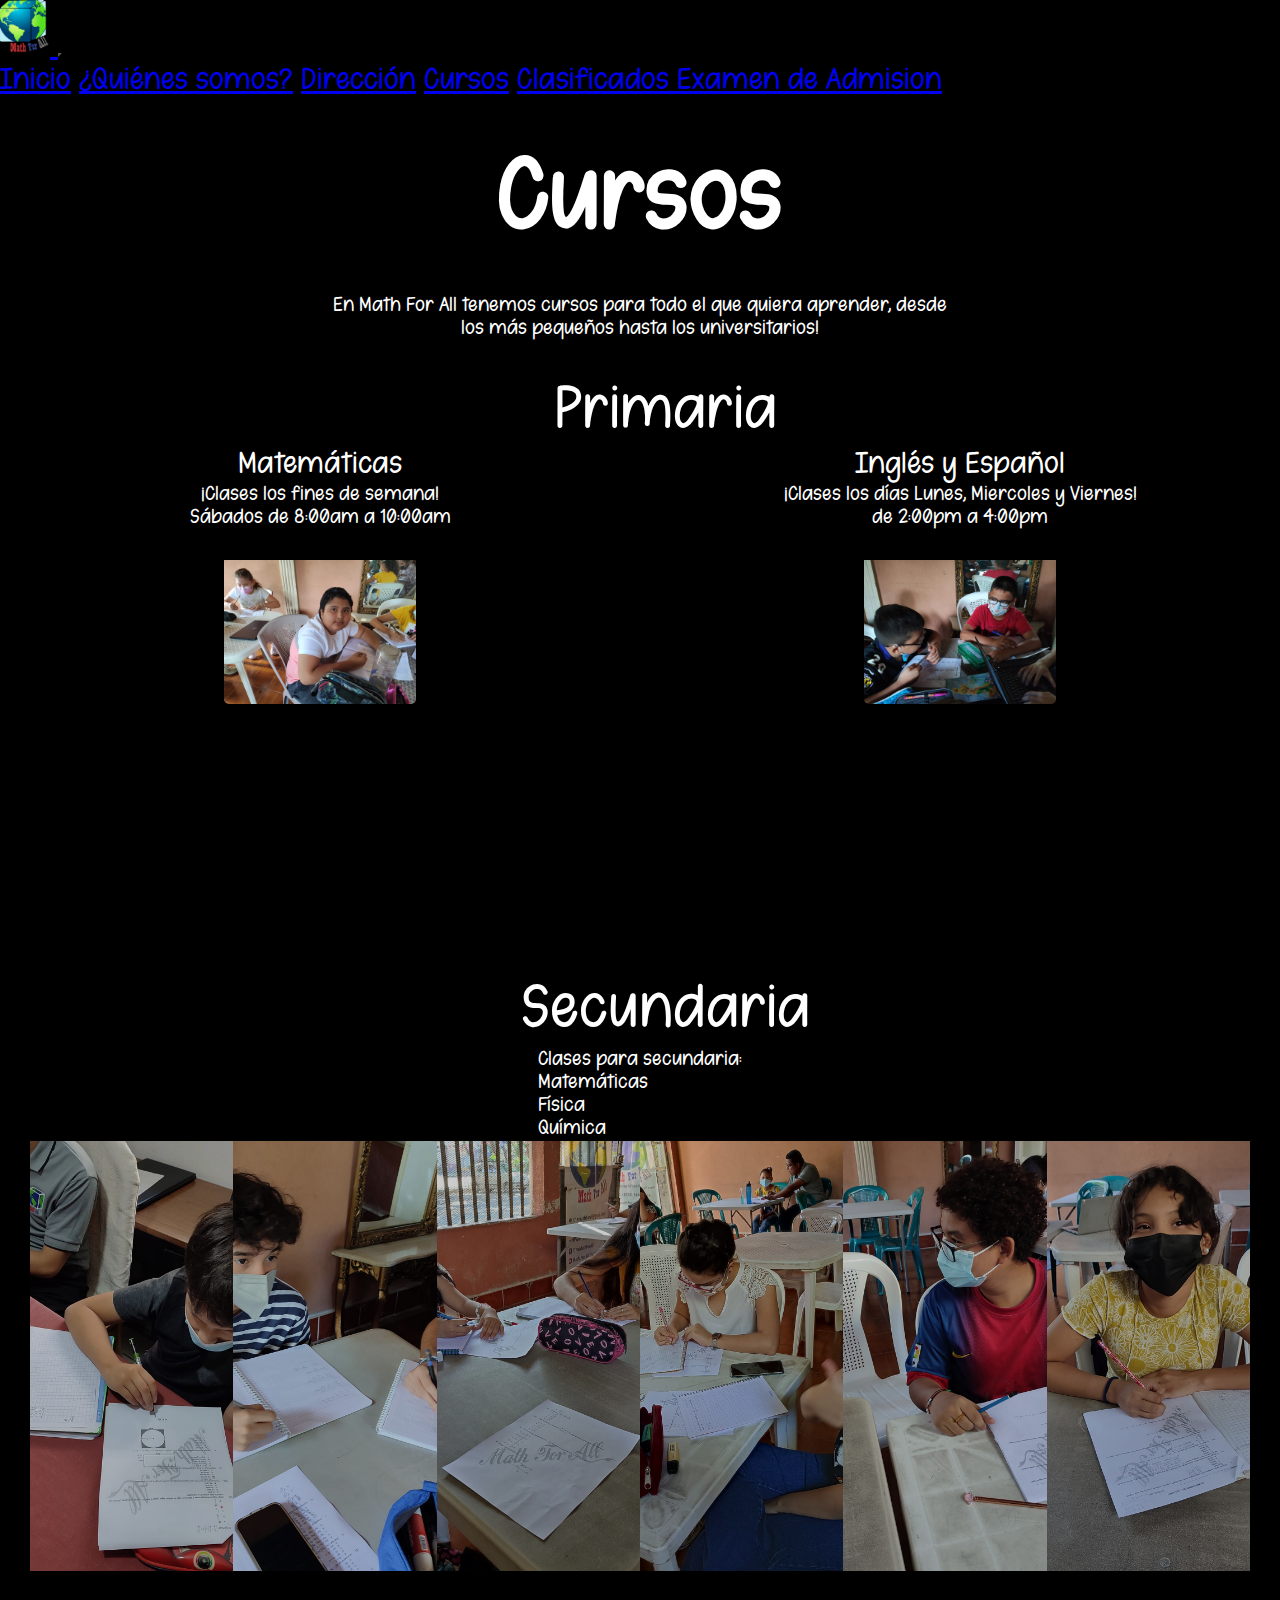
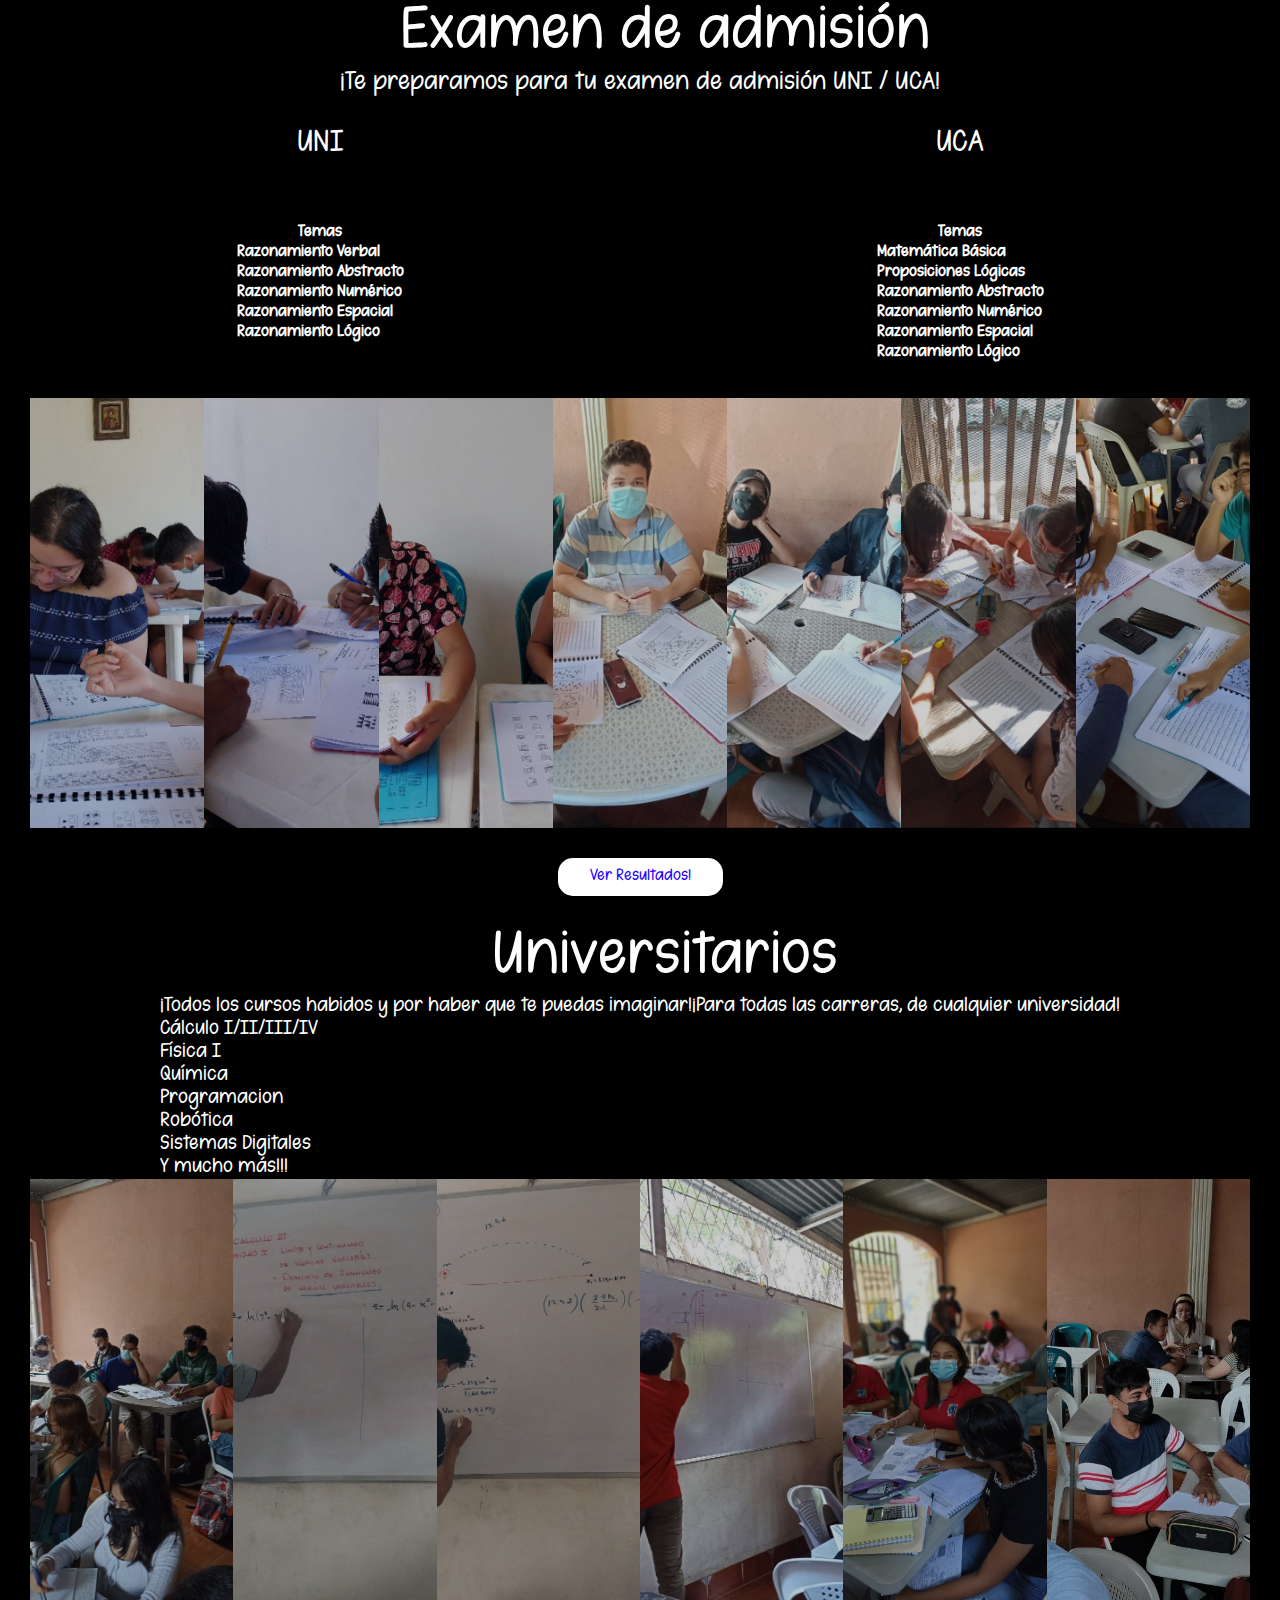
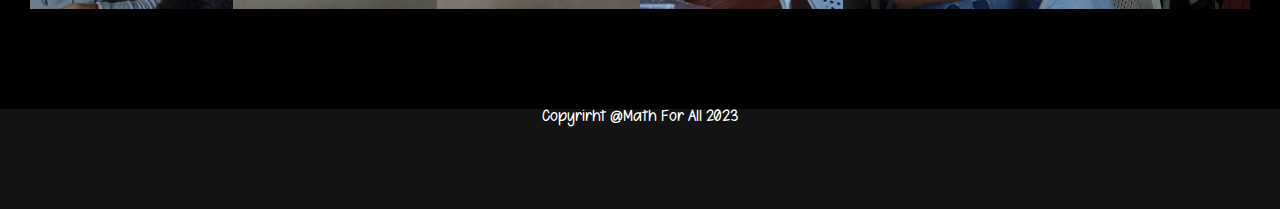
<file: cursos.html>
<!doctype html>
<html lang="es">

<head>
    <!-- Required meta tags -->
    <meta charset="utf-8">
    <meta name="viewport" content="width=device-width, initial-scale=1, shrink-to-fit=no">

    <!-- Bootstrap CSS -->
    <link href="https://cdn.jsdelivr.net/npm/bootstrap@5.1.3/dist/css/bootstrap.min.css" rel="stylesheet"
        integrity="sha384-1BmE4kWBq78iYhFldvKuhfTAU6auU8tT94WrHftjDbrCEXSU1oBoqyl2QvZ6jIW3" crossorigin="anonymous">

    <!-- CSS -->
    <link href="./css/style.css" rel="stylesheet">
    <link href="./css/style_s.css" rel="stylesheet">
    <title>Math For All</title>

    <!-- Favicon -->
    <link rel="icon" type="image/ico" href="./img/logo.ico" />
</head>

<body>
    <div class="nav-container">
        <nav class="navbar sticky navbar-expand-lg navbar-dark" style="background-color: #000000;">
            <div class="container-fluid">
                <a class="navbar-brand" href="#">
                    <img src="./img/logo sin bordes MFA.png" width="50" height="55" alt="">
                </a>
                <button class="navbar-toggler" type="button" data-bs-toggle="collapse"
                    data-bs-target="#navbarNavAltMarkup" aria-controls="navbarNavAltMarkup" aria-expanded="false"
                    aria-label="Toggle navigation">
                    <span class="navbar-toggler-icon"></span>
                </button>
                <div class="collapse navbar-collapse" id="navbarNavAltMarkup">
                    <div class="navbar-nav ms-auto">
                        <a class="nav-link" aria-current="page" href="index.html">Inicio</a>
                        <!--<a class="nav-link active" aria-current="page" href="#">Inicio</a>-->
                        <a class="nav-link" href="index.html#section_quienes_somos">¿Quiénes somos?</a>
                        <a class="nav-link" href="index.html#direccion">Dirección</a>
                        <a class="nav-link active" href="cursos.html">Cursos</a>
                        <a class="nav-link" href="clasificados.html">Clasificados Examen de Admision</a>
                        <!--<a class="nav-link disabled">Deshabilitado</a>-->
                    </div>
                </div>
            </div>
        </nav>
    </div>


    <div id="title-container">
        <h1 id="title">Cursos</h1>
    </div>

    <div class="Ptext">
        En Math For All tenemos cursos para todo el que quiera aprender, desde los más pequeños hasta los
        universitarios!
    </div>

    <!-- Primaria -->

    <div class="Ltitle">
        Primaria
    </div>


    <div class="container_primaria">
        <div class="horario_primaria">
            <div class="title_primaria">
                Matemáticas
            </div>
            <div class="text_primaria">
                ¡Clases los fines de semana!
            </div>
            <div class="text_primaria">
                Sábados de 8:00am a 10:00am
            </div>

            <img src="./img/primaria1.jpg" alt="niños de primaria recibiendo clases." class="img_primaria" width="30%">
        </div>
        <div class="horario_primaria">
            <div class="title_primaria">
                Inglés y Español
            </div>
            <div class="text_primaria">
                ¡Clases los días Lunes, Miercoles y Viernes!
            </div>
            <div class="text_primaria">
                de 2:00pm a 4:00pm
            </div>

            <img src="./img/primaria2.jpg" alt="niños de primaria recibiendo clases." class="img_primaria" width="30%">
        </div>
    </div>

    <!-- Secundaria -->

    <div class="Ltitle">
        Secundaria
    </div>

    <div class="container_secundaria">
        <div class="text_secundaria">
            Clases para secundaria:
            <ol>
                <li>Matemáticas</li>
                <li>Física</li>
                <li>Química</li>
            </ol>
        </div>
    </div>
    <section>
        <img src="./img/secundaria/1.jpg" alt="">
        <img src="./img/secundaria/2.jpg" alt="">
        <img src="./img/secundaria/3.jpg" alt="">
        <img src="./img/secundaria/4.jpg" alt="">
        <img src="./img/secundaria/5.jpg" alt="">
        <img src="./img/secundaria/6.jpg" alt="">
    </section>

    <!-- Examen de admision -->

    <div class="Ltitle">
        Examen de admisión
    </div>

    <div class="container_t2">
        ¡Te preparamos para tu examen de admisión UNI / UCA!
    </div>

    <div class="container_text_uni_uca">
        <div class="text_universidad">
            <div class="title_universidad">
                UNI
            </div>
            <div class="lista_temas">
                <table class=" tabla-temas">
                    <thead>
                        <tr>
                            <th>Temas</th>
                        </tr>
                    </thead>
                    <tbody>
                        <tr>
                            <th>Razonamiento Verbal</th>
                        </tr>
                        <tr>
                            <th>Razonamiento Abstracto</th>
                        </tr>
                        <tr>
                            <th>Razonamiento Numérico</th>
                        </tr>
                        <tr>
                            <th>Razonamiento Espacial</th>
                        </tr>
                        <tr>
                            <th>Razonamiento Lógico</th>
                        </tr>
                    </tbody>
                </table>
            </div>
        </div>
        <div class="text_universidad">
            <div class="title_universidad">
                UCA
            </div>
            <div class="lista_temas">
                <table class=" tabla-temas">
                    <thead>
                        <tr>
                            <th>Temas</th>
                        </tr>
                    </thead>
                    <tbody>
                        <tr>
                            <th>Matemática Básica</th>
                        </tr>
                        <tr>
                            <th>Proposiciones Lógicas</th>
                        </tr>
                        <tr>
                            <th>Razonamiento Abstracto</th>
                        </tr>
                        <tr>
                            <th>Razonamiento Numérico</th>
                        </tr>
                        <tr>
                            <th>Razonamiento Espacial</th>
                        </tr>
                        <tr>
                            <th>Razonamiento Lógico</th>
                        </tr>
                    </tbody>
                </table>
            </div>
        </div>
    </div>

    <section>
        <img src="./img/admision/1.jpg" alt="">
        <img src="./img/admision/2.jpg" alt="">
        <img src="./img/admision/3.jpg" alt="">
        <img src="./img/admision/4.jpg" alt="">
        <img src="./img/admision/5.jpg" alt="">
        <img src="./img/admision/6.jpg" alt="">
        <img src="./img/admision/7.jpg" alt="">
    </section>

    <div class="container_btn_resultados">
        <a href="clasificados.html" class="btn_estilo">Ver Resultados!<a>
    </div>

    <!-- Universitarios -->
    <div class="Ltitle">
        Universitarios
    </div>
    <div class="container_secundaria">
        <div class="text_secundaria">
            ¡Todos los cursos habidos y por haber que te puedas imaginar!¡Para todas las carreras, de cualquier universidad!
            <ol>
                <li>Cálculo I/II/III/IV</li>
                <li>Física I</li>
                <li>Química</li>
                <li>Programacion</li>
                <li>Robótica</li>
                <li>Sistemas Digitales</li>
                <li>Y mucho más!!!</li>
            </ol>
        </div>
    </div>

    <section>
        <img src="./img/cursos/1.jpg" alt="">
        <img src="./img/cursos/2.jpg" alt="">
        <img src="./img/cursos/3.jpg" alt="">
        <img src="./img/cursos/4.jpg" alt="">
        <img src="./img/cursos/5.jpg" alt="">
        <img src="./img/cursos/6.jpg" alt="">
    </section>




    <!-- Footer -->

    <div class="footer_container">
        <div class="footer_main">
            Copyrirht @Math For All 2023
        </div>
    </div>


    <!-- Optional JavaScript -->
    <!-- jQuery first, then Popper.js, then Bootstrap JS -->
    <script src="https://cdn.jsdelivr.net/npm/bootstrap@5.1.3/dist/js/bootstrap.bundle.min.js"
        integrity="sha384-ka7Sk0Gln4gmtz2MlQnikT1wXgYsOg+OMhuP+IlRH9sENBO0LRn5q+8nbTov4+1p"
        crossorigin="anonymous"></script>
</body>

</html>
</file>
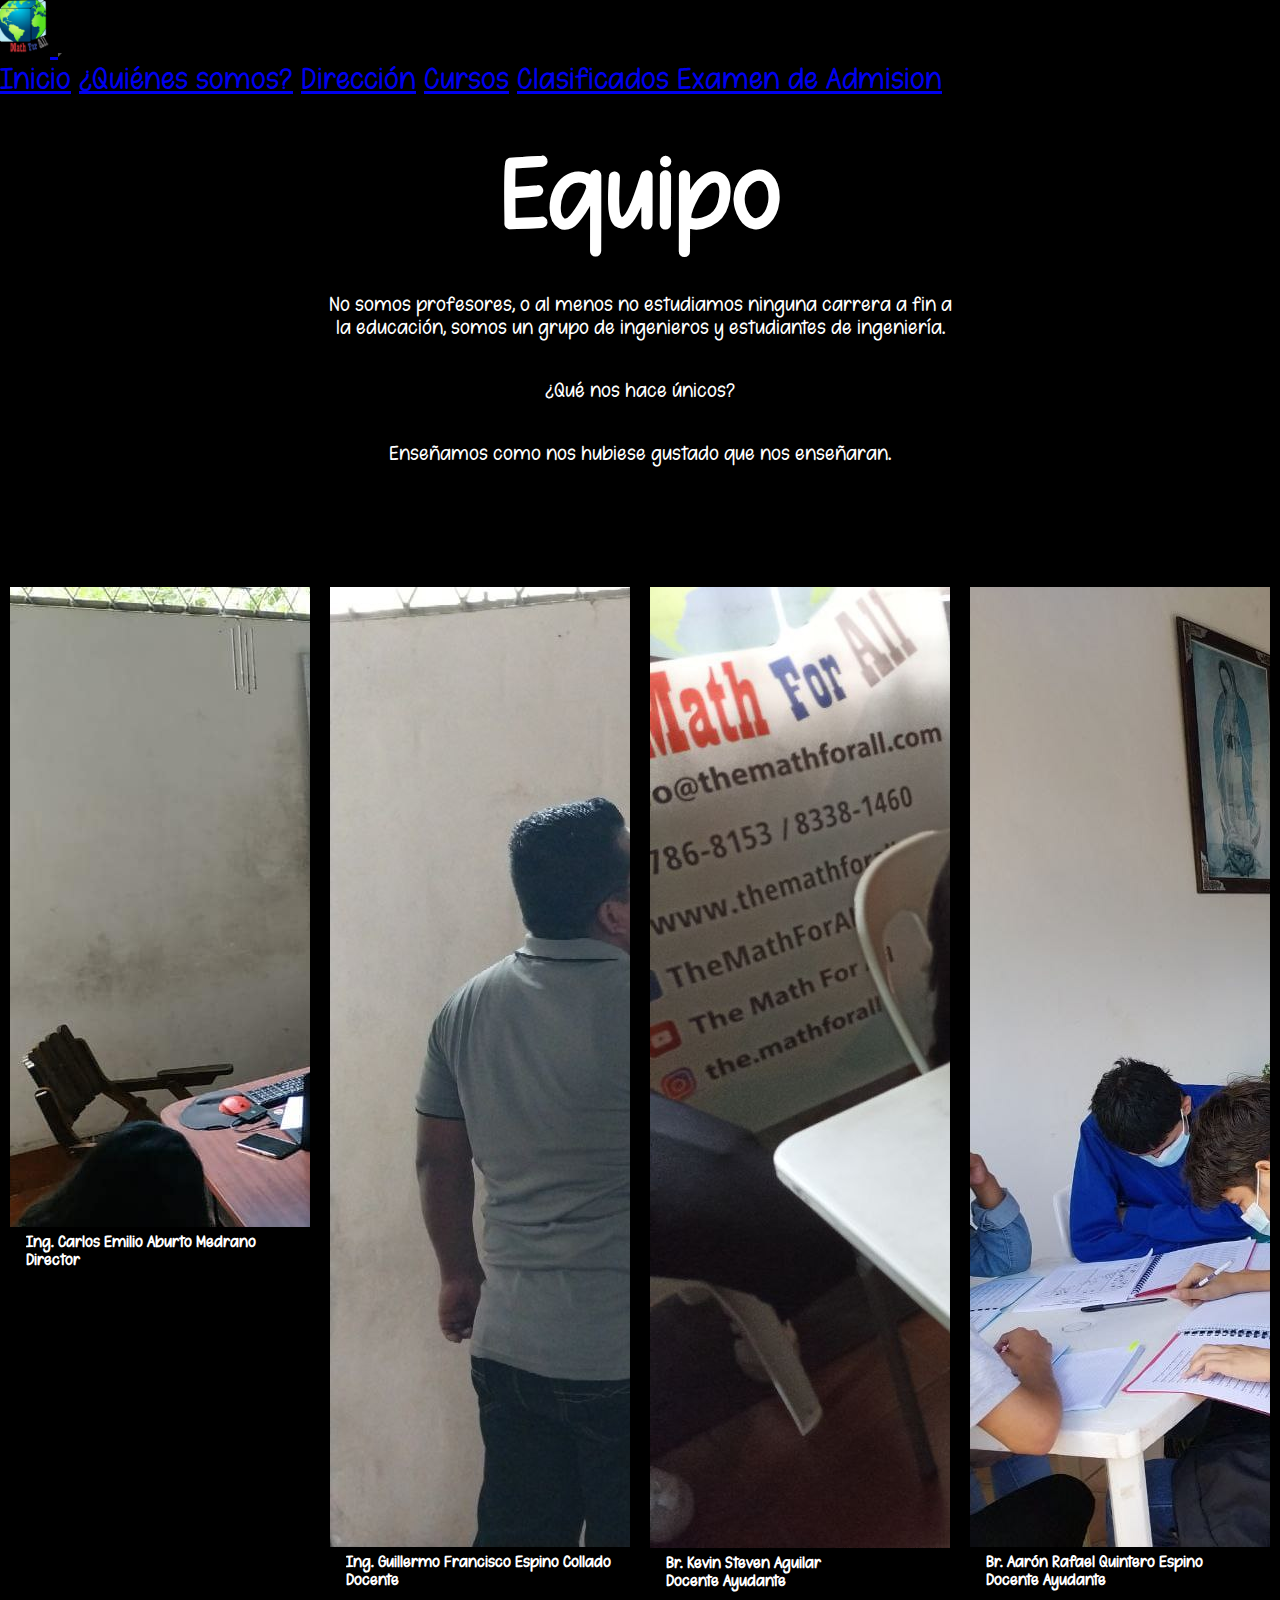
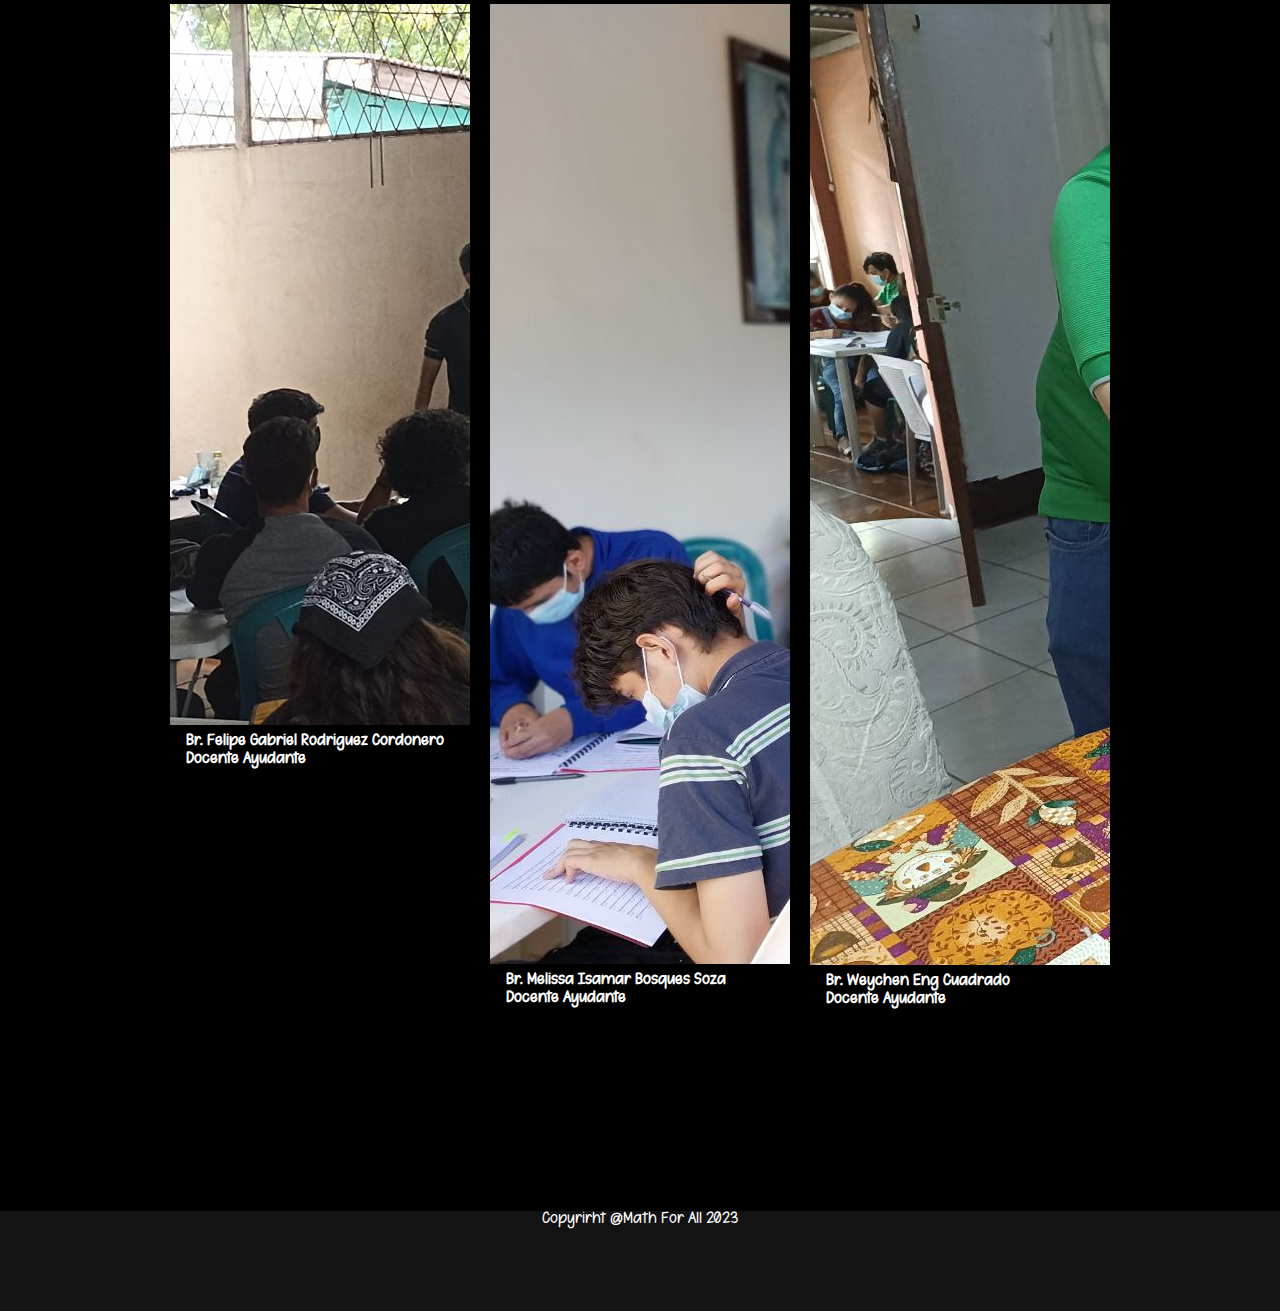
<file: equipo.html>
<!doctype html>
<html lang="es">

<head>
    <!-- Required meta tags -->
    <meta charset="utf-8">
    <meta name="viewport" content="width=device-width, initial-scale=1, shrink-to-fit=no">

    <!-- Bootstrap CSS -->
    <link href="https://cdn.jsdelivr.net/npm/bootstrap@5.1.3/dist/css/bootstrap.min.css" rel="stylesheet"
        integrity="sha384-1BmE4kWBq78iYhFldvKuhfTAU6auU8tT94WrHftjDbrCEXSU1oBoqyl2QvZ6jIW3" crossorigin="anonymous">

    <!-- CSS -->
    <link href="./css/style.css" rel="stylesheet">
    <link href="./css/style_s.css" rel="stylesheet">
    <title>Math For All</title>

    <!-- Favicon -->
    <link rel="icon" type="image/ico" href="./img/logo.ico" />
</head>

<body>
    <div class="nav-container">
        <nav class="navbar sticky navbar-expand-lg navbar-dark" style="background-color: #000000;">
            <div class="container-fluid">
                <a class="navbar-brand" href="#">
                    <img src="./img/logo sin bordes MFA.png" width="50" height="55" alt="">
                </a>
                <button class="navbar-toggler" type="button" data-bs-toggle="collapse"
                    data-bs-target="#navbarNavAltMarkup" aria-controls="navbarNavAltMarkup" aria-expanded="false"
                    aria-label="Toggle navigation">
                    <span class="navbar-toggler-icon"></span>
                </button>
                <div class="collapse navbar-collapse" id="navbarNavAltMarkup">
                    <div class="navbar-nav ms-auto">
                        <a class="nav-link active" aria-current="page" href="index.html">Inicio</a>
                        <!--<a class="nav-link active" aria-current="page" href="#">Inicio</a>-->
                        <a class="nav-link" href="index.html#section_quienes_somos">¿Quiénes somos?</a>
                        <a class="nav-link" href="index.html#direccion">Dirección</a>
                        <a class="nav-link" href="cursos.html">Cursos</a>
                        <a class="nav-link" href="clasificados.html">Clasificados Examen de Admision</a>
                        <!--<a class="nav-link disabled">Deshabilitado</a>-->
                    </div>
                </div>
            </div>
        </nav>
    </div>
    <div id="title-container">
        <h1 id="title">Equipo</h1>
    </div>

    <div class="Ptext">
        No somos profesores, o al menos no estudiamos ninguna carrera a fin a la educación, somos un grupo de ingenieros y estudiantes de ingeniería.
    </div>

    <div class = "Ptext">
        ¿Qué nos hace únicos?
    </div>

    <div class = "Ptext">
        Enseñamos como nos hubiese gustado que nos enseñaran.
    </div>

    <div class="card-container">

        <div class="card">
            <img src="./img/equipo/carlos.jpg" alt="Ing. Carlos Aburto">
            <div class="card-text">
                <h4>Ing. Carlos Emilio Aburto Medrano</h4>
                <h4>Director</h4>
            </div>
        </div>

        <div class="card">
            <img src="./img/equipo/espino.jpg" alt="Ing. Guillermo Espino">
            <div class="card-text">
                <h4>Ing. Guillermo Francisco Espino Collado</h4>
                <h4>Docente</h4>
            </div>
        </div>

        <div class="card">
            <img src="./img/equipo/kevin.jpg" alt="Br. Kevin Aguilar">
            <div class="card-text">
                <h4>Br. Kevin Steven Aguilar</h4>
                <h4>Docente Ayudante</h4>
            </div>
        </div>
        
        <div class="card">
            <img src="./img/equipo/aaron.jpg" alt="Br. Aarón Quintero">
            <div class="card-text">
                <h4>Br. Aarón Rafael Quintero Espino</h4>
                <h4>Docente Ayudante</h4>
            </div>
        </div>

        <div class="card">
            <img src="./img/equipo/felipe.jpg" alt="Br. Felipe Rodriguez">
            <div class="card-text">
                <h4>Br. Felipe Gabriel Rodriguez Cordonero</h4>
                <h4>Docente Ayudante</h4>
            </div>
        </div>

        <div class="card">
            <img src="./img/equipo/melissa.jpg" alt="Br. Melissa Bosques">
            <div class="card-text">
                <h4>Br. Melissa Isamar Bosques Soza</h4>
                <h4>Docente Ayudante</h4>
            </div>
        </div>

        <div class="card">
            <img src="./img/equipo/weychen.jpg" alt="Br. Eng Cuadrado">
            <div class="card-text">
                <h4>Br. Weychen Eng Cuadrado</h4>
                <h4>Docente Ayudante</h4>
            </div>
        </div>
    </div>

    <!-- Footer -->

    <div class="footer_container">
        <div class="footer_main">
            Copyrirht @Math For All 2023
        </div>
    </div>


    <!-- Optional JavaScript -->
    <!-- jQuery first, then Popper.js, then Bootstrap JS -->
    <script src="https://cdn.jsdelivr.net/npm/bootstrap@5.1.3/dist/js/bootstrap.bundle.min.js"
        integrity="sha384-ka7Sk0Gln4gmtz2MlQnikT1wXgYsOg+OMhuP+IlRH9sENBO0LRn5q+8nbTov4+1p"
        crossorigin="anonymous"></script>
</body>

</html>
</file>
<file: css/style.css>
* {
    background: #000000;
    /* Elimina los estilos base del navegador */
    margin: 0px;
    padding: 0px;
    box-sizing: border-box;
    font-family: 'BabyGirl';

    /* Elimina la barra de hacer scroll */
    scrollbar-width: none;
    overflow-y: scroll;
}



#title-container {
    color: white;
    background-color: black;
    display: flex;
    justify-content: center;
    padding-top: 50px;
}

#title {
    font-size: 100px;
    font-family: 'BabyGirl';
}
#title_inicio{
    font-size: 110px;
    font-family: 'BabyGirl';  
}
.nav-container {
    font-size: 30px;
}



/* Cards */

.card-container
{
    display: flex;
    flex-wrap: wrap;
    justify-content: center;
    padding-top: 100px;
    padding-bottom: 100px;
    
}


.card
{
    width: 300px;
    height:fit-content;
    margin-left: 10px;
    margin-right: 10px;
    margin-top: 10px;
}

.card:hover
{
    box-shadow: 5 8px 16px 0 rgba(0,0,0,0.2);
}

.card-text
{
    justify-content: center;
    color:  white; 
    padding: 2px 16px;
}
.container_quienes_somos
{
    display: flex;
    justify-content: center;
}
#quienes_somos
{
    padding-top: 30px;
    width: 50%;
    height: 50%;
}

.Ptext
{
    display: flex;
    justify-content: center;
    padding-top: 30px;
    padding-bottom: 10px;
    padding-left: 25%;
    padding-right: 25%;
    color: #FFFFFF;
    font-size: 20px;
    text-align: center;
}
.container_btn_equipo
{
    display: flex;
    justify-content: center;
}
/*    BTN     */
.btn_estilo
{
    background-color: #ffffff;
    border: none;
    color: #2600ff;
    padding: 10px 32px;
    text-align: center;
    text-decoration: none;
    display: inline-block;
    font-size: 16px;
    border-radius: 15px;
}

.btn_estilo:hover
{
    background-color: #2600ff;
    color: #FFFFFF;
    transition: .5s;      

}



.footer_container
{
    padding-top: 100px;
}   

.footer_main
{
    display: flex;
    justify-content: center;
    width: 100%; 
    height: 100px;
    background-color: #141313;
    color: white;

}

/* Fuente */
@font-face {
    font-family: 'CocaCola';
    src: url('../fonts/Coca\ Cola\ ii.ttf');
}

@font-face {
    font-family: 'BabyGirl';
    src: url('../fonts/212\ Baby\ Girl.otf');
}

::-webkit-scrollbar {
    display: none;
}
    
@media screen and (max-width: 600px) {
    #title_inicio{
        font-size: 50px;
    }

    #title{
        font-size: 70px;
    }
    
}
</file>
<file: css/style_s.css>
.container_btn_resultados, .lista_temas, .container_text_uni_uca, .container_t2, section, .container_secundaria, .container_primaria, .Ltitle {
  display: flex;
  justify-content: center;
}

.inicio {
  width: 100%;
  height: 450px;
  display: flex;
  flex-wrap: wrap;
  justify-content: center;
}
.inicio .inicio_medio1, .inicio .inicio_medio2 {
  width: 50%;
}

.imagen_inicio {
  width: 100%;
  height: 100%;
}

.right-inicio-container {
  padding-right: 30px;
}

.Ltitle {
  color: #FFFFFF;
  font-size: 60px;
  padding-left: 50px;
  padding-top: 30px;
}

.container_primaria {
  width: 100%;
  height: 500px;
}
.container_primaria .horario_primaria {
  text-align: center;
  width: 50%;
  color: #FFFFFF;
}
.container_primaria .horario_primaria .title_primaria {
  font-size: 30px;
}
.container_primaria .horario_primaria .text_primaria {
  font-size: 20px;
}

.img_primaria {
  padding-top: 30px;
  border-radius: 5px 5px 5px 5px;
}

.container_secundaria {
  color: #FFFFFF;
  font-size: 20px;
}

.ul {
  color: #FFFFFF;
  list-style: disc;
}

section {
  padding-left: 30px;
  padding-right: 30px;
  height: 430px;
}

section img {
  width: 0;
  flex-grow: 1;
  object-fit: cover;
  opacity: 0.8;
  transition: 0.5s ease;
}

section img:hover {
  cursor: pointer;
  width: 300px;
  opacity: 1;
  filter: contrast(120%);
}

.container_t2 {
  font-size: 25px;
  color: #FFFFFF;
}

.container_text_uni_uca {
  width: 100%;
  height: 300px;
}
.container_text_uni_uca .text_universidad {
  text-align: center;
  width: 50%;
  color: #FFFFFF;
}
.container_text_uni_uca .text_universidad .title_universidad {
  padding-top: 30px;
  font-size: 30px;
}

.lista_temas {
  padding-top: 30px;
}

table {
  padding-top: 30px;
}

table tbody th {
  text-align: left;
}

#btn_r {
  padding-top: 30px;
}

.container_btn_resultados {
  padding-top: 30px;
}

/* galeria de imagenes */
.img_gallery {
  max-width: 100%;
  margin-bottom: 1em;
  border-radius: 5px;
  display: block;
}

.gallery {
  columns: 5 320px;
  column-gap: 1em;
}

@media screen and (max-width: 800px) {
  .inicio {
    flex-direction: column;
  }
  .inicio_medio1, .inicio_medio2 {
    width: 100%;
  }
  .imagen_inicio {
    padding-top: 50px;
    width: 100%;
    height: 70%;
  }
}

/*# sourceMappingURL=style_s.css.map */
</file>
